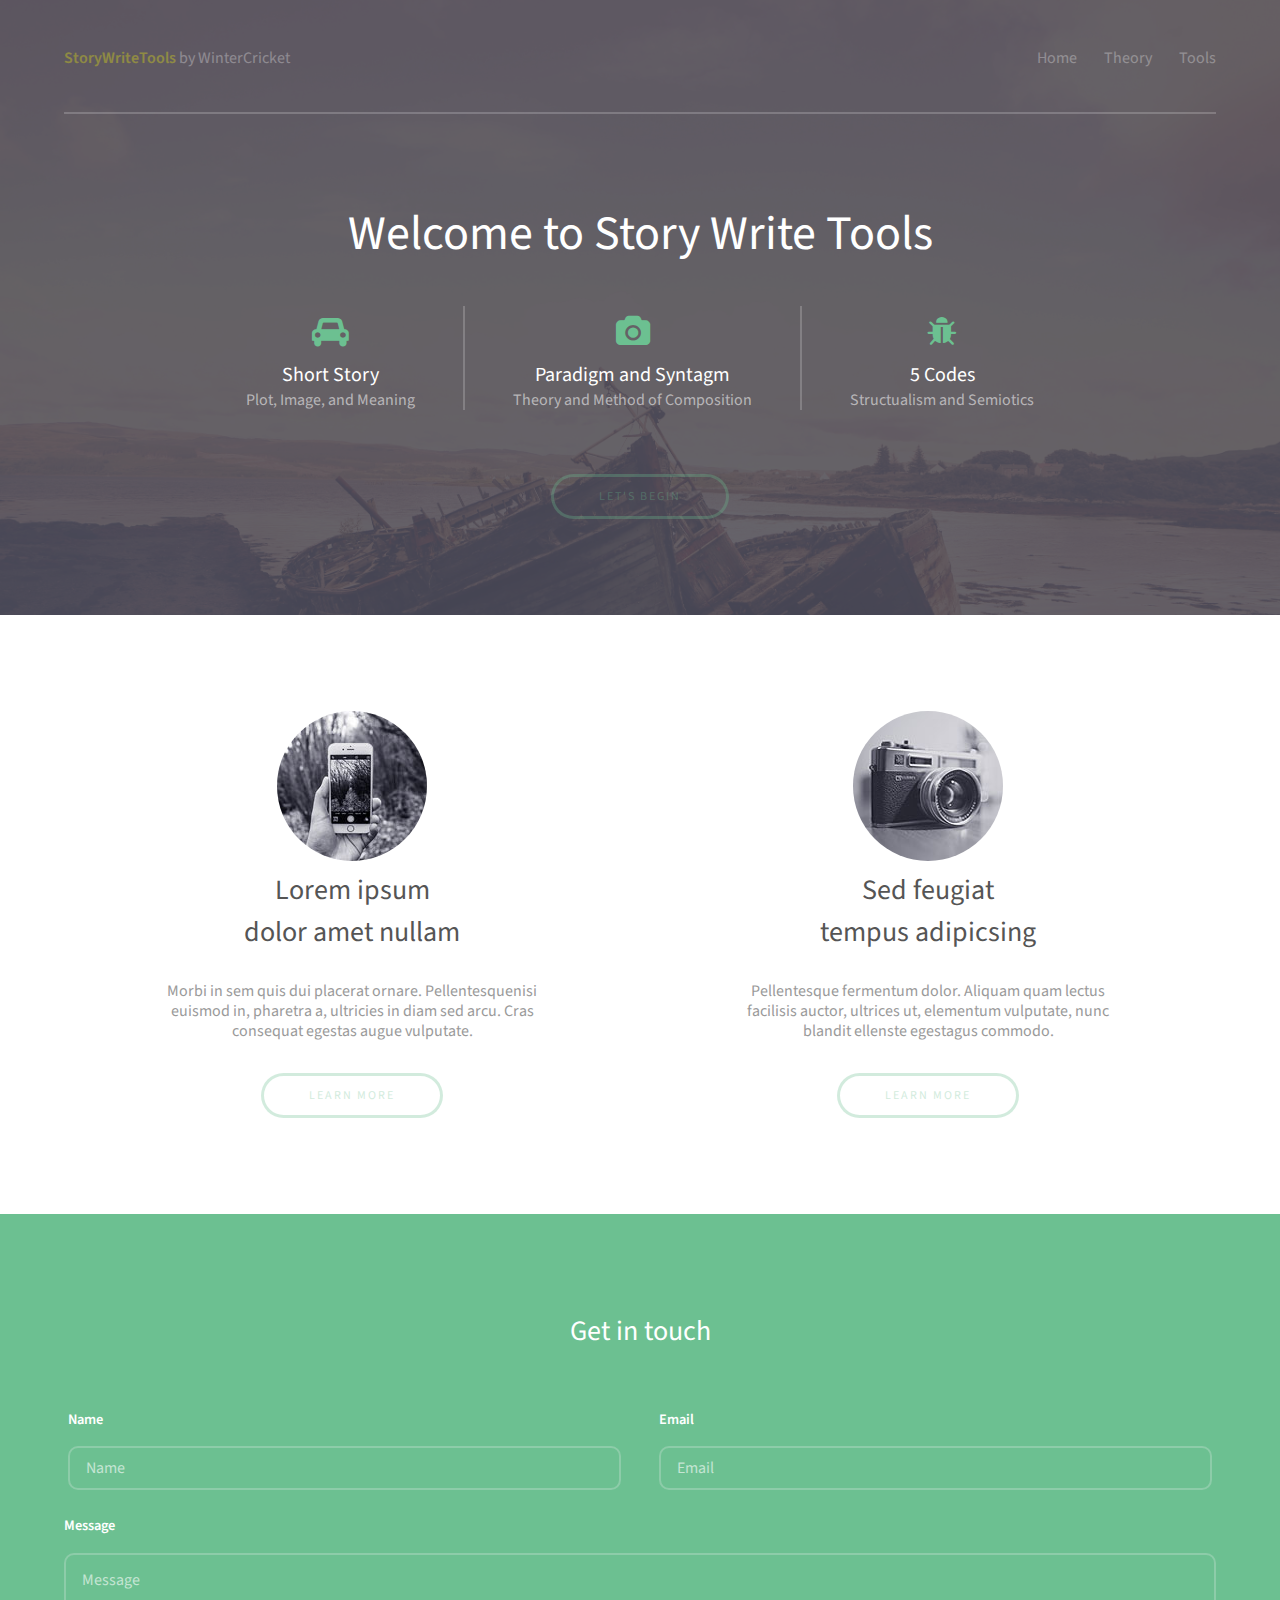
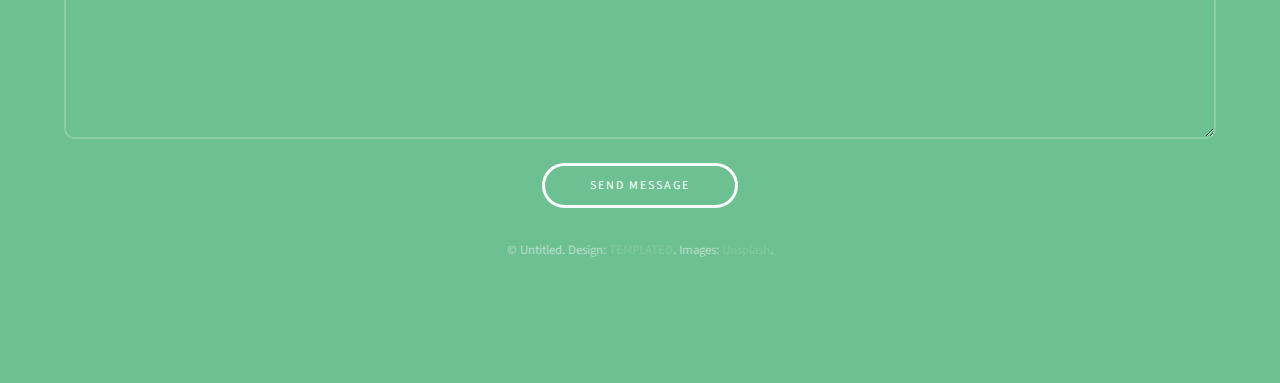
<file: index.html>
<!DOCTYPE HTML>
<!--
	Projection by TEMPLATED
	templated.co @templatedco
	Released for free under the Creative Commons Attribution 3.0 license (templated.co/license)
-->
<html>
	<head>
		<title>Story Write Tools by WinterCricket</title>
		<meta charset="utf-8" />
		<meta name="viewport" content="width=device-width, initial-scale=1" />
		<link rel="stylesheet" href="assets/css/main.css" />
	</head>
	<body>

		<!-- Header -->
			<header id="header">
				<div class="inner">
					<a href="index.html" class="logo"><strong>StoryWriteTools</strong> by WinterCricket</a>
					<nav id="nav">
						<a href="index.html">Home</a>
						<a href="generic.html">Theory</a>
						<a href="elements.html">Tools</a>
					</nav>
					<a href="#navPanel" class="navPanelToggle"><span class="fa fa-bars"></span></a>
				</div>
			</header>

		<!-- Banner -->
			<section id="banner">
				<div class="inner">
					<header>
						<h1>Welcome to Story Write Tools</h1>
					</header>

					<div class="flex ">

						<div>
							<span class="icon fa-car"></span>
							<h3>Short Story</h3>
							<p>Plot, Image, and Meaning</p>
						</div>

						<div>
							<span class="icon fa-camera"></span>
							<h3>Paradigm and Syntagm</h3>
							<p>Theory and Method of Composition</p>
						</div>

						<div>
							<span class="icon fa-bug"></span>
							<h3>5 Codes</h3>
							<p>Structualism and Semiotics</p>
						</div>

					</div>

					<footer>
						<a href="#" class="button">Let's Begin</a>
					</footer>
				</div>
			</section>


		<!-- Three -->
			<section id="three" class="wrapper align-center">
				<div class="inner">
					<div class="flex flex-2">
						<article>
							<div class="image round">
								<img src="images/pic01.jpg" alt="Pic 01" />
							</div>
							<header>
								<h3>Lorem ipsum<br /> dolor amet nullam</h3>
							</header>
							<p>Morbi in sem quis dui placerat ornare. Pellentesquenisi<br />euismod in, pharetra a, ultricies in diam sed arcu. Cras<br />consequat  egestas augue vulputate.</p>
							<footer>
								<a href="#" class="button">Learn More</a>
							</footer>
						</article>
						<article>
							<div class="image round">
								<img src="images/pic02.jpg" alt="Pic 02" />
							</div>
							<header>
								<h3>Sed feugiat<br /> tempus adipicsing</h3>
							</header>
							<p>Pellentesque fermentum dolor. Aliquam quam lectus<br />facilisis auctor, ultrices ut, elementum vulputate, nunc<br /> blandit ellenste egestagus commodo.</p>
							<footer>
								<a href="#" class="button">Learn More</a>
							</footer>
						</article>
					</div>
				</div>
			</section>

		<!-- Footer -->
			<footer id="footer">
				<div class="inner">

					<h3>Get in touch</h3>

					<form action="#" method="post">

						<div class="field half first">
							<label for="name">Name</label>
							<input name="name" id="name" type="text" placeholder="Name">
						</div>
						<div class="field half">
							<label for="email">Email</label>
							<input name="email" id="email" type="email" placeholder="Email">
						</div>
						<div class="field">
							<label for="message">Message</label>
							<textarea name="message" id="message" rows="6" placeholder="Message"></textarea>
						</div>
						<ul class="actions">
							<li><input value="Send Message" class="button alt" type="submit"></li>
						</ul>
					</form>

					<div class="copyright">
						&copy; Untitled. Design: <a href="https://templated.co">TEMPLATED</a>. Images: <a href="https://unsplash.com">Unsplash</a>.
					</div>

				</div>
			</footer>

		<!-- Scripts -->
			<script src="assets/js/jquery.min.js"></script>
			<script src="assets/js/skel.min.js"></script>
			<script src="assets/js/util.js"></script>
			<script src="assets/js/main.js"></script>

	</body>
</html>
</file>
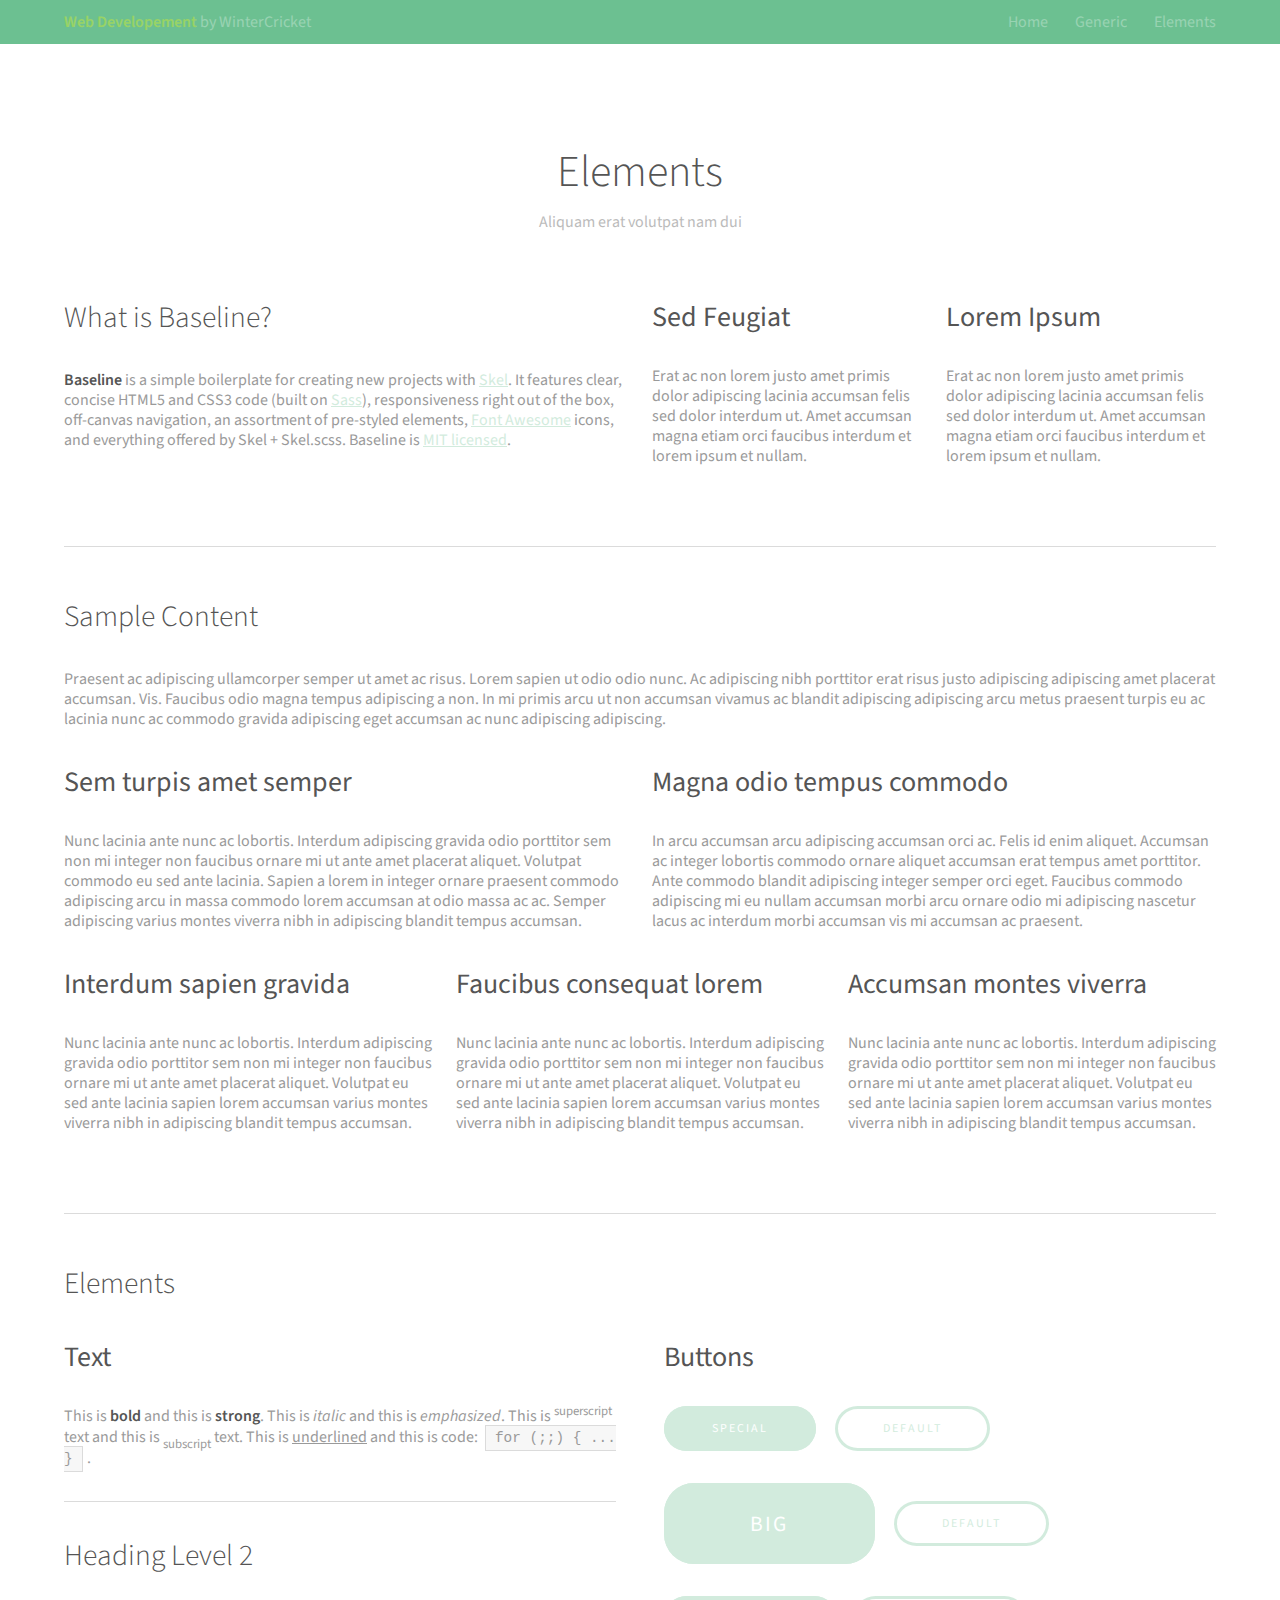
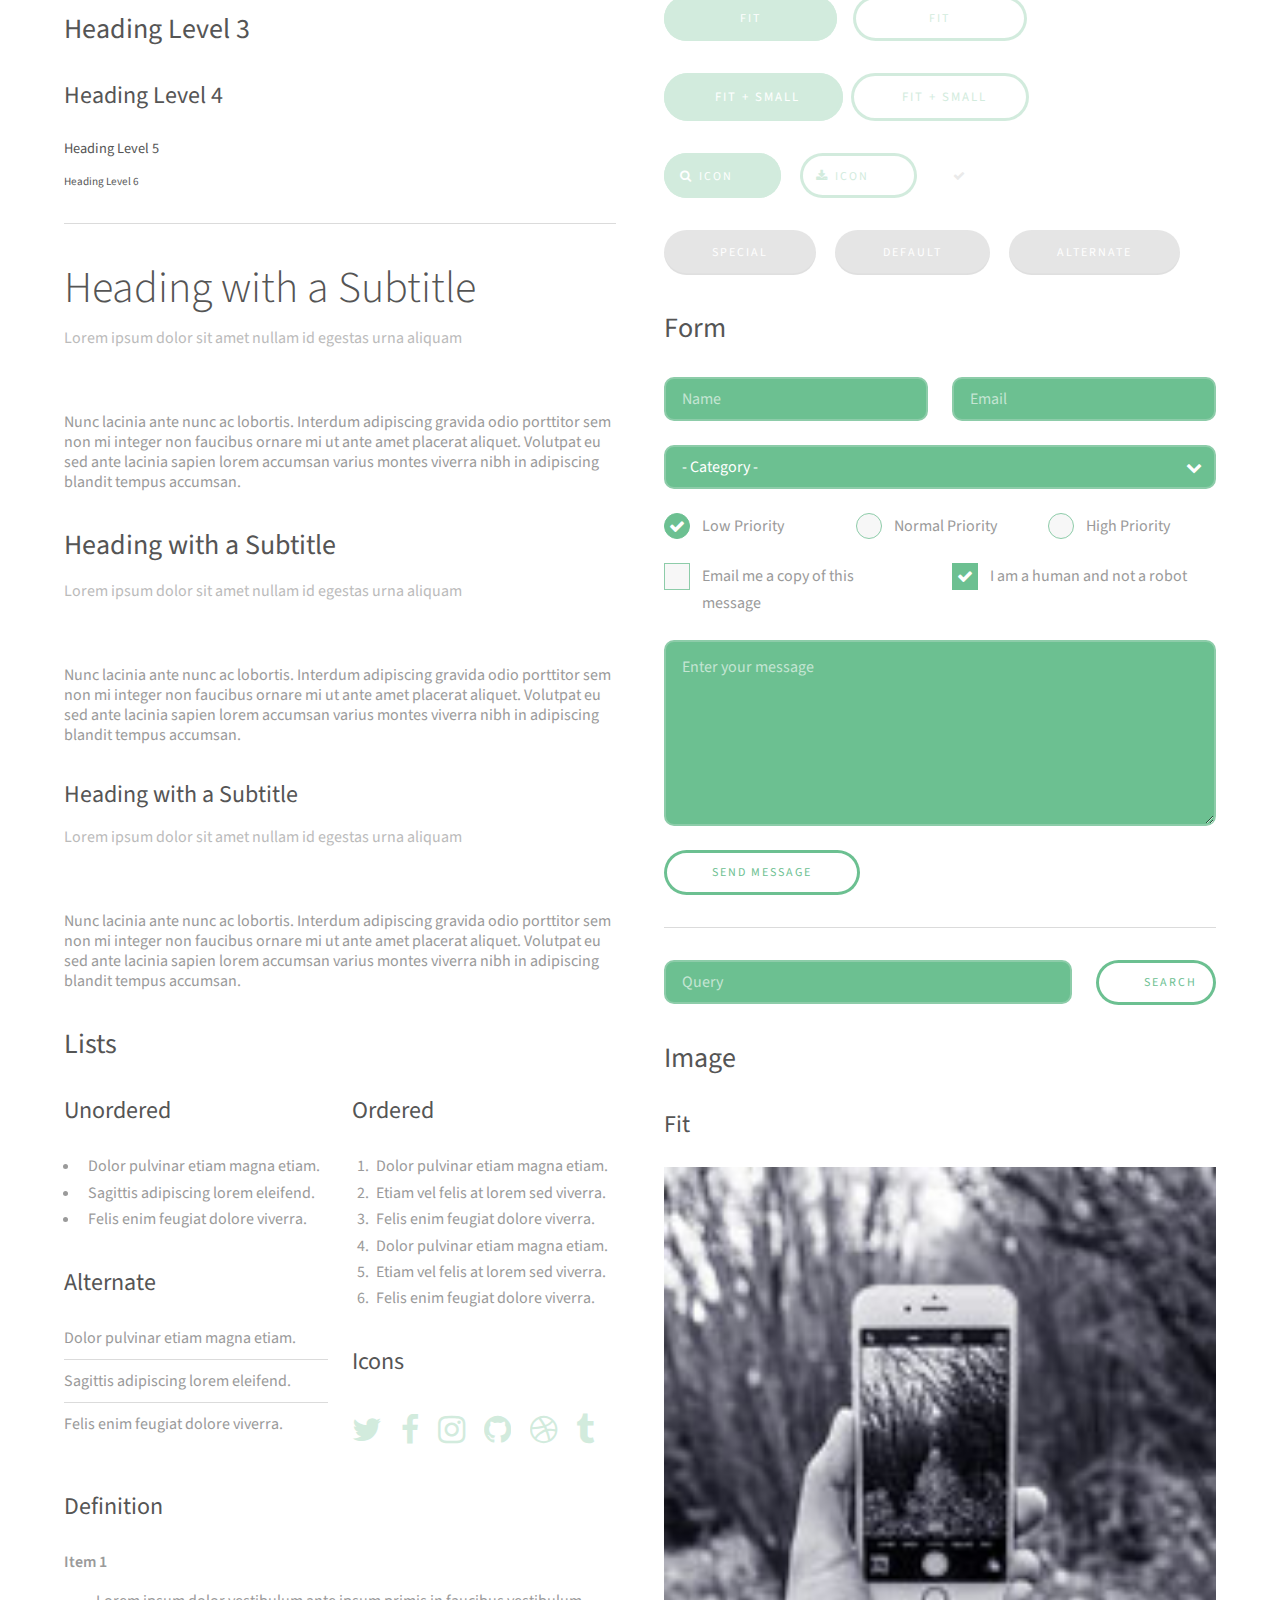
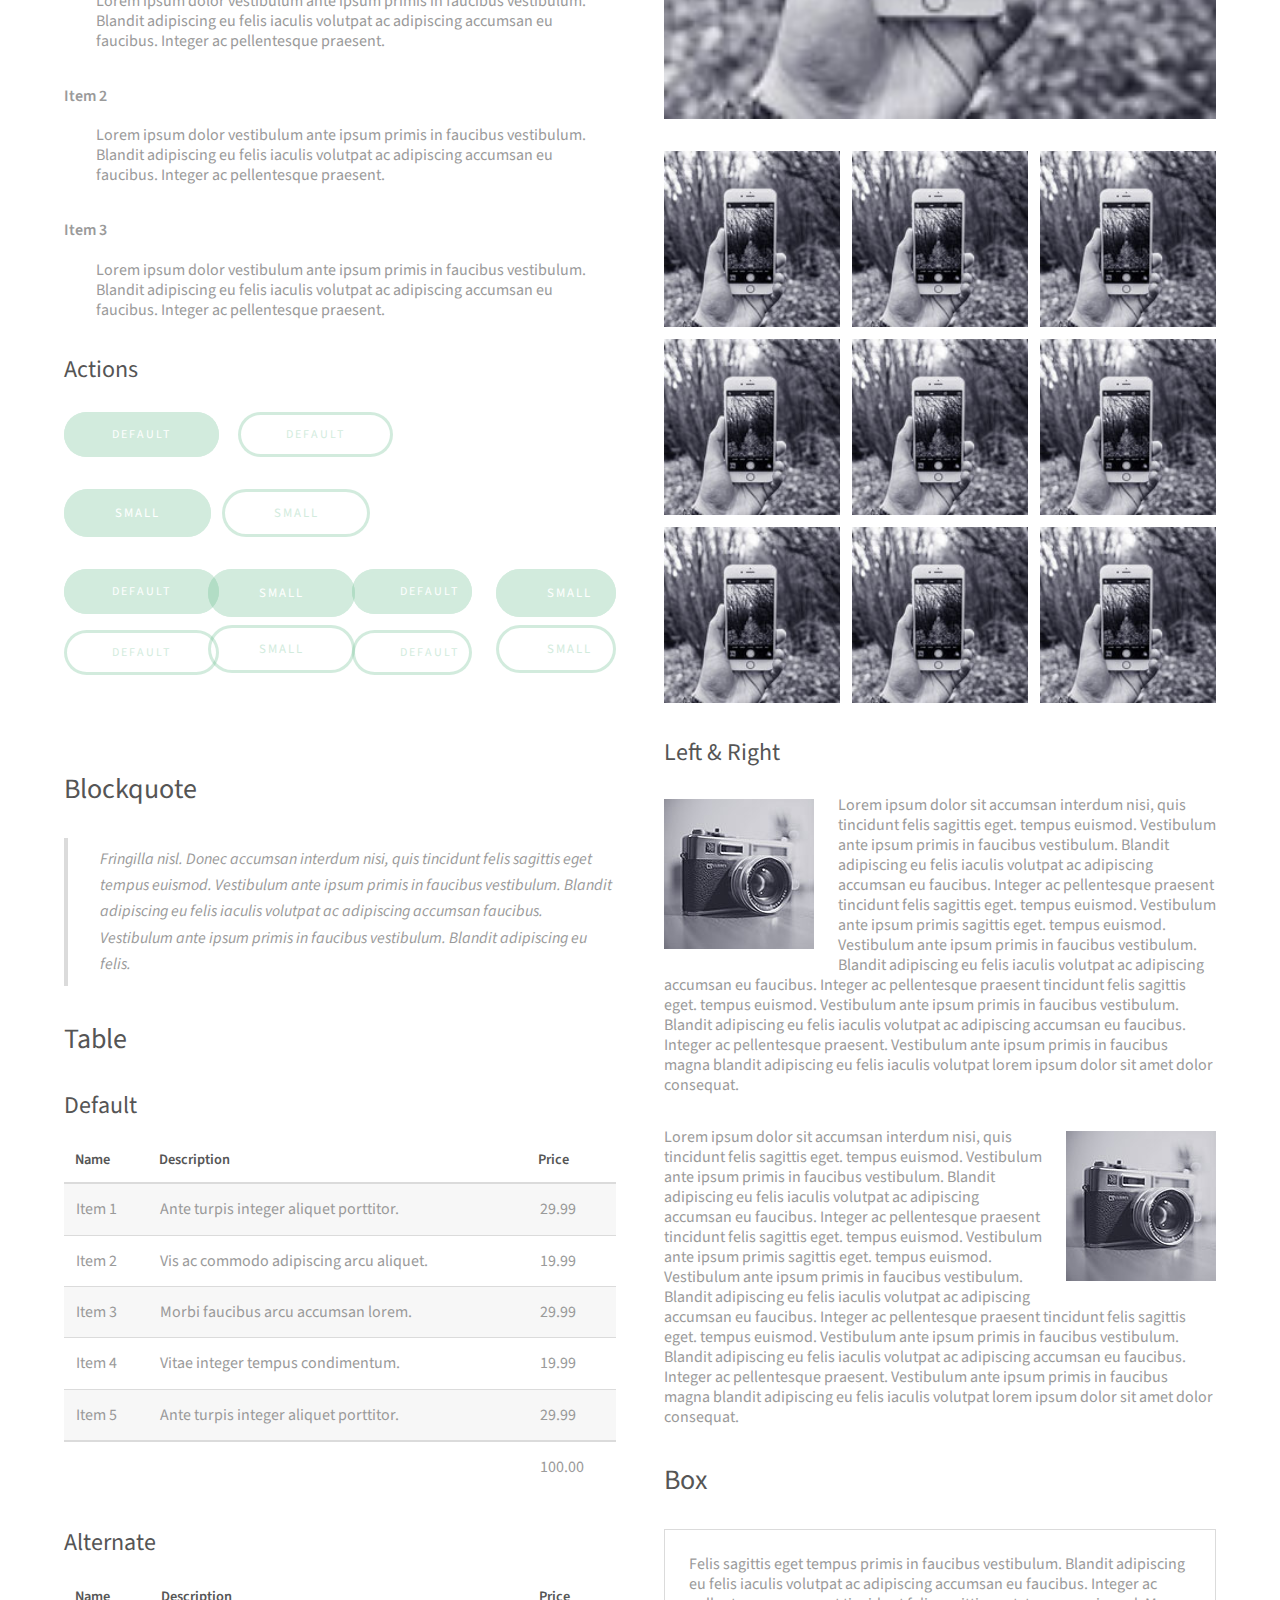
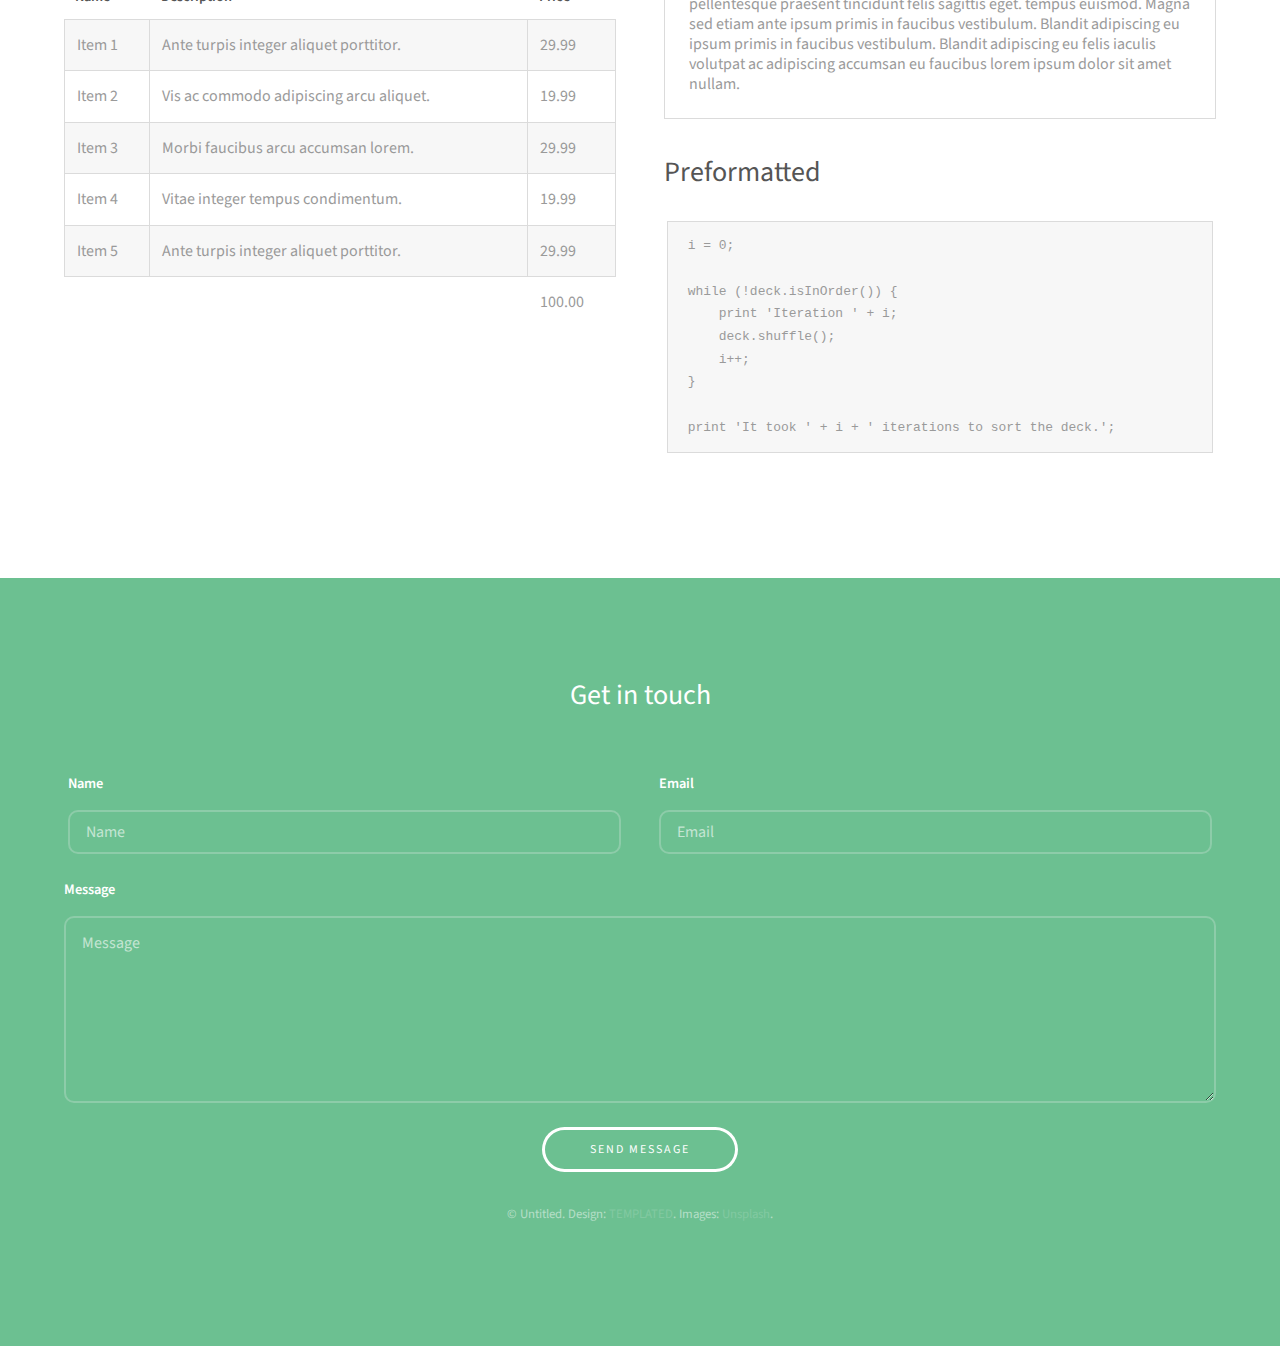
<file: elements.html>
<!DOCTYPE HTML>

<html>
	<head>
		<title>Winter Cricket Web Developer </title>
		<meta charset="utf-8" />
		<meta name="viewport" content="width=device-width, initial-scale=1" />
		<link rel="stylesheet" href="assets/css/main.css" />
	</head>
	<body class="subpage">

		<!-- Header -->
			<header id="header">
				<div class="inner">
					<a href="index.html" class="logo"><strong>Web Developement</strong> by WinterCricket</a>
					<nav id="nav">
						<a href="index.html">Home</a>
						<a href="generic.html">Generic</a>
						<a href="elements.html">Elements</a>
					</nav>
					<a href="#navPanel" class="navPanelToggle"><span class="fa fa-bars"></span></a>
				</div>
			</header>

		<!-- Main -->
			<section id="main" class="wrapper">
				<div class="inner">
					<header class="align-center">
						<h2>Elements</h2>
						<p>Aliquam erat volutpat nam dui </p>
					</header>

					<!-- Intro -->
						<div class="row">
							<section class="6u 12u$(medium)">
								<h2>What is Baseline?</h2>
								<p><strong>Baseline</strong> is a simple boilerplate for creating new projects with <a href="http://skel.io">Skel</a>. It features clear, concise HTML5 and CSS3 code (built on <a href="http://sass-lang.com">Sass</a>), responsiveness right out of the box, off-canvas navigation, an assortment of pre-styled elements, <a href="http://fontawesome.io">Font Awesome</a> icons, and everything offered by Skel + Skel.scss. Baseline is <a href="http://skel.io/license">MIT licensed</a>.</p>
							</section>
							<section class="3u 6u(medium) 12u$(small)">
								<h3>Sed Feugiat</h3>
								<p>Erat ac non lorem justo amet primis dolor adipiscing lacinia accumsan felis sed dolor interdum ut. Amet accumsan magna etiam orci faucibus interdum et lorem ipsum et nullam.</p>
							</section>
							<section class="3u$ 6u$(medium) 12u$(small)">
								<h3>Lorem Ipsum</h3>
								<p>Erat ac non lorem justo amet primis dolor adipiscing lacinia accumsan felis sed dolor interdum ut. Amet accumsan magna etiam orci faucibus interdum et lorem ipsum et nullam.</p>
							</section>
						</div>

					<hr class="major" />

					<!-- Content -->
						<h2 id="content">Sample Content</h2>
						<p>Praesent ac adipiscing ullamcorper semper ut amet ac risus. Lorem sapien ut odio odio nunc. Ac adipiscing nibh porttitor erat risus justo adipiscing adipiscing amet placerat accumsan. Vis. Faucibus odio magna tempus adipiscing a non. In mi primis arcu ut non accumsan vivamus ac blandit adipiscing adipiscing arcu metus praesent turpis eu ac lacinia nunc ac commodo gravida adipiscing eget accumsan ac nunc adipiscing adipiscing.</p>
						<div class="row">
							<div class="6u 12u$(small)">
								<h3>Sem turpis amet semper</h3>
								<p>Nunc lacinia ante nunc ac lobortis. Interdum adipiscing gravida odio porttitor sem non mi integer non faucibus ornare mi ut ante amet placerat aliquet. Volutpat commodo eu sed ante lacinia. Sapien a lorem in integer ornare praesent commodo adipiscing arcu in massa commodo lorem accumsan at odio massa ac ac. Semper adipiscing varius montes viverra nibh in adipiscing blandit tempus accumsan.</p>
							</div>
							<div class="6u$ 12u$(small)">
								<h3>Magna odio tempus commodo</h3>
								<p>In arcu accumsan arcu adipiscing accumsan orci ac. Felis id enim aliquet. Accumsan ac integer lobortis commodo ornare aliquet accumsan erat tempus amet porttitor. Ante commodo blandit adipiscing integer semper orci eget. Faucibus commodo adipiscing mi eu nullam accumsan morbi arcu ornare odio mi adipiscing nascetur lacus ac interdum morbi accumsan vis mi accumsan ac praesent.</p>
							</div>
							<!-- Break -->
							<div class="4u 12u$(medium)">
								<h3>Interdum sapien gravida</h3>
								<p>Nunc lacinia ante nunc ac lobortis. Interdum adipiscing gravida odio porttitor sem non mi integer non faucibus ornare mi ut ante amet placerat aliquet. Volutpat eu sed ante lacinia sapien lorem accumsan varius montes viverra nibh in adipiscing blandit tempus accumsan.</p>
							</div>
							<div class="4u 12u$(medium)">
								<h3>Faucibus consequat lorem</h3>
								<p>Nunc lacinia ante nunc ac lobortis. Interdum adipiscing gravida odio porttitor sem non mi integer non faucibus ornare mi ut ante amet placerat aliquet. Volutpat eu sed ante lacinia sapien lorem accumsan varius montes viverra nibh in adipiscing blandit tempus accumsan.</p>
							</div>
							<div class="4u$ 12u$(medium)">
								<h3>Accumsan montes viverra</h3>
								<p>Nunc lacinia ante nunc ac lobortis. Interdum adipiscing gravida odio porttitor sem non mi integer non faucibus ornare mi ut ante amet placerat aliquet. Volutpat eu sed ante lacinia sapien lorem accumsan varius montes viverra nibh in adipiscing blandit tempus accumsan.</p>
							</div>
						</div>

					<hr class="major" />

					<!-- Elements -->
						<h2 id="elements">Elements</h2>
						<div class="row 200%">
							<div class="6u 12u$(medium)">

								<!-- Text stuff -->
									<h3>Text</h3>
									<p>This is <b>bold</b> and this is <strong>strong</strong>. This is <i>italic</i> and this is <em>emphasized</em>.
									This is <sup>superscript</sup> text and this is <sub>subscript</sub> text.
									This is <u>underlined</u> and this is code: <code>for (;;) { ... }</code>.</p>
									<hr />
									<h2>Heading Level 2</h2>
									<h3>Heading Level 3</h3>
									<h4>Heading Level 4</h4>
									<h5>Heading Level 5</h5>
									<h6>Heading Level 6</h6>
									<hr />
									<header>
										<h2>Heading with a Subtitle</h2>
										<p>Lorem ipsum dolor sit amet nullam id egestas urna aliquam</p>
									</header>
									<p>Nunc lacinia ante nunc ac lobortis. Interdum adipiscing gravida odio porttitor sem non mi integer non faucibus ornare mi ut ante amet placerat aliquet. Volutpat eu sed ante lacinia sapien lorem accumsan varius montes viverra nibh in adipiscing blandit tempus accumsan.</p>
									<header>
										<h3>Heading with a Subtitle</h3>
										<p>Lorem ipsum dolor sit amet nullam id egestas urna aliquam</p>
									</header>
									<p>Nunc lacinia ante nunc ac lobortis. Interdum adipiscing gravida odio porttitor sem non mi integer non faucibus ornare mi ut ante amet placerat aliquet. Volutpat eu sed ante lacinia sapien lorem accumsan varius montes viverra nibh in adipiscing blandit tempus accumsan.</p>
									<header>
										<h4>Heading with a Subtitle</h4>
										<p>Lorem ipsum dolor sit amet nullam id egestas urna aliquam</p>
									</header>
									<p>Nunc lacinia ante nunc ac lobortis. Interdum adipiscing gravida odio porttitor sem non mi integer non faucibus ornare mi ut ante amet placerat aliquet. Volutpat eu sed ante lacinia sapien lorem accumsan varius montes viverra nibh in adipiscing blandit tempus accumsan.</p>

								<!-- Lists -->
									<h3>Lists</h3>
									<div class="row">
										<div class="6u 12u$(small)">

											<h4>Unordered</h4>
											<ul>
												<li>Dolor pulvinar etiam magna etiam.</li>
												<li>Sagittis adipiscing lorem eleifend.</li>
												<li>Felis enim feugiat dolore viverra.</li>
											</ul>

											<h4>Alternate</h4>
											<ul class="alt">
												<li>Dolor pulvinar etiam magna etiam.</li>
												<li>Sagittis adipiscing lorem eleifend.</li>
												<li>Felis enim feugiat dolore viverra.</li>
											</ul>

										</div>
										<div class="6u$ 12u$(small)">

											<h4>Ordered</h4>
											<ol>
												<li>Dolor pulvinar etiam magna etiam.</li>
												<li>Etiam vel felis at lorem sed viverra.</li>
												<li>Felis enim feugiat dolore viverra.</li>
												<li>Dolor pulvinar etiam magna etiam.</li>
												<li>Etiam vel felis at lorem sed viverra.</li>
												<li>Felis enim feugiat dolore viverra.</li>
											</ol>

											<h4>Icons</h4>
											<ul class="icons">
												<li><a href="#" class="icon fa-twitter"><span class="label">Twitter</span></a></li>
												<li><a href="#" class="icon fa-facebook"><span class="label">Facebook</span></a></li>
												<li><a href="#" class="icon fa-instagram"><span class="label">Instagram</span></a></li>
												<li><a href="#" class="icon fa-github"><span class="label">Github</span></a></li>
												<li><a href="#" class="icon fa-dribbble"><span class="label">Dribbble</span></a></li>
												<li><a href="#" class="icon fa-tumblr"><span class="label">Tumblr</span></a></li>
											</ul>

										</div>
									</div>
									<h4>Definition</h4>
									<dl>
										<dt>Item 1</dt>
										<dd>
											<p>Lorem ipsum dolor vestibulum ante ipsum primis in faucibus vestibulum. Blandit adipiscing eu felis iaculis volutpat ac adipiscing accumsan eu faucibus. Integer ac pellentesque praesent.</p>
										</dd>
										<dt>Item 2</dt>
										<dd>
											<p>Lorem ipsum dolor vestibulum ante ipsum primis in faucibus vestibulum. Blandit adipiscing eu felis iaculis volutpat ac adipiscing accumsan eu faucibus. Integer ac pellentesque praesent.</p>
										</dd>
										<dt>Item 3</dt>
										<dd>
											<p>Lorem ipsum dolor vestibulum ante ipsum primis in faucibus vestibulum. Blandit adipiscing eu felis iaculis volutpat ac adipiscing accumsan eu faucibus. Integer ac pellentesque praesent.</p>
										</dd>
									</dl>

									<h4>Actions</h4>
									<ul class="actions">
										<li><a href="#" class="button special">Default</a></li>
										<li><a href="#" class="button">Default</a></li>
										<li><a href="#" class="button alt">Default</a></li>
									</ul>
									<ul class="actions small">
										<li><a href="#" class="button special small">Small</a></li>
										<li><a href="#" class="button small">Small</a></li>
										<li><a href="#" class="button alt small">Small</a></li>
									</ul>
									<div class="row">
										<div class="3u 12u$(small)">
											<ul class="actions vertical">
												<li><a href="#" class="button special">Default</a></li>
												<li><a href="#" class="button">Default</a></li>
												<li><a href="#" class="button alt">Default</a></li>
											</ul>
										</div>
										<div class="3u 12u$(small)">
											<ul class="actions vertical small">
												<li><a href="#" class="button special small">Small</a></li>
												<li><a href="#" class="button small">Small</a></li>
												<li><a href="#" class="button alt small">Small</a></li>
											</ul>
										</div>
										<div class="3u 12u$(small)">
											<ul class="actions vertical">
												<li><a href="#" class="button special fit">Default</a></li>
												<li><a href="#" class="button fit">Default</a></li>
												<li><a href="#" class="button alt fit">Default</a></li>
											</ul>
										</div>
										<div class="3u$ 12u$(small)">
											<ul class="actions vertical small">
												<li><a href="#" class="button special small fit">Small</a></li>
												<li><a href="#" class="button small fit">Small</a></li>
												<li><a href="#" class="button alt small fit">Small</a></li>
											</ul>
										</div>
									</div>

								<!-- Blockquote -->
									<h3>Blockquote</h3>
									<blockquote>Fringilla nisl. Donec accumsan interdum nisi, quis tincidunt felis sagittis eget tempus euismod. Vestibulum ante ipsum primis in faucibus vestibulum. Blandit adipiscing eu felis iaculis volutpat ac adipiscing accumsan faucibus. Vestibulum ante ipsum primis in faucibus vestibulum. Blandit adipiscing eu felis.</blockquote>

								<!-- Table -->
									<h3>Table</h3>

									<h4>Default</h4>
									<div class="table-wrapper">
										<table>
											<thead>
												<tr>
													<th>Name</th>
													<th>Description</th>
													<th>Price</th>
												</tr>
											</thead>
											<tbody>
												<tr>
													<td>Item 1</td>
													<td>Ante turpis integer aliquet porttitor.</td>
													<td>29.99</td>
												</tr>
												<tr>
													<td>Item 2</td>
													<td>Vis ac commodo adipiscing arcu aliquet.</td>
													<td>19.99</td>
												</tr>
												<tr>
													<td>Item 3</td>
													<td> Morbi faucibus arcu accumsan lorem.</td>
													<td>29.99</td>
												</tr>
												<tr>
													<td>Item 4</td>
													<td>Vitae integer tempus condimentum.</td>
													<td>19.99</td>
												</tr>
												<tr>
													<td>Item 5</td>
													<td>Ante turpis integer aliquet porttitor.</td>
													<td>29.99</td>
												</tr>
											</tbody>
											<tfoot>
												<tr>
													<td colspan="2"></td>
													<td>100.00</td>
												</tr>
											</tfoot>
										</table>
									</div>

									<h4>Alternate</h4>
									<div class="table-wrapper">
										<table class="alt">
											<thead>
												<tr>
													<th>Name</th>
													<th>Description</th>
													<th>Price</th>
												</tr>
											</thead>
											<tbody>
												<tr>
													<td>Item 1</td>
													<td>Ante turpis integer aliquet porttitor.</td>
													<td>29.99</td>
												</tr>
												<tr>
													<td>Item 2</td>
													<td>Vis ac commodo adipiscing arcu aliquet.</td>
													<td>19.99</td>
												</tr>
												<tr>
													<td>Item 3</td>
													<td> Morbi faucibus arcu accumsan lorem.</td>
													<td>29.99</td>
												</tr>
												<tr>
													<td>Item 4</td>
													<td>Vitae integer tempus condimentum.</td>
													<td>19.99</td>
												</tr>
												<tr>
													<td>Item 5</td>
													<td>Ante turpis integer aliquet porttitor.</td>
													<td>29.99</td>
												</tr>
											</tbody>
											<tfoot>
												<tr>
													<td colspan="2"></td>
													<td>100.00</td>
												</tr>
											</tfoot>
										</table>
									</div>

							</div>
							<div class="6u$ 12u$(medium)">

								<!-- Buttons -->
									<h3>Buttons</h3>
									<ul class="actions">
										<li><a href="#" class="button special">Special</a></li>
										<li><a href="#" class="button">Default</a></li>
										<li><a href="#" class="button alt">Alternate</a></li>
									</ul>
									<ul class="actions">
										<li><a href="#" class="button special big">Big</a></li>
										<li><a href="#" class="button">Default</a></li>
										<li><a href="#" class="button alt small">Small</a></li>
									</ul>
									<ul class="actions fit">
										<li><a href="#" class="button special fit">Fit</a></li>
										<li><a href="#" class="button fit">Fit</a></li>
										<li><a href="#" class="button alt fit">Fit</a></li>
									</ul>
									<ul class="actions fit small">
										<li><a href="#" class="button special fit small">Fit + Small</a></li>
										<li><a href="#" class="button fit small">Fit + Small</a></li>
										<li><a href="#" class="button alt fit small">Fit + Small</a></li>
									</ul>
									<ul class="actions">
										<li><a href="#" class="button special icon fa-search">Icon</a></li>
										<li><a href="#" class="button icon fa-download">Icon</a></li>
										<li><a href="#" class="button alt icon fa-check">Icon</a></li>
									</ul>
									<ul class="actions">
										<li><span class="button special disabled">Special</span></li>
										<li><span class="button disabled">Default</span></li>
										<li><span class="button alt disabled">Alternate</span></li>
									</ul>

								<!-- Form -->
									<h3>Form</h3>

									<form method="post" action="#">
										<div class="row uniform">
											<div class="6u 12u$(xsmall)">
												<input type="text" name="demo-name" id="demo-name" value="" placeholder="Name" />
											</div>
											<div class="6u$ 12u$(xsmall)">
												<input type="email" name="demo-email" id="demo-email" value="" placeholder="Email" />
											</div>
											<!-- Break -->
											<div class="12u$">
												<div class="select-wrapper">
													<select name="demo-category" id="demo-category">
														<option value="">- Category -</option>
														<option value="1">Manufacturing</option>
														<option value="1">Shipping</option>
														<option value="1">Administration</option>
														<option value="1">Human Resources</option>
													</select>
												</div>
											</div>
											<!-- Break -->
											<div class="4u 12u$(small)">
												<input type="radio" id="demo-priority-low" name="demo-priority" checked>
												<label for="demo-priority-low">Low Priority</label>
											</div>
											<div class="4u 12u$(small)">
												<input type="radio" id="demo-priority-normal" name="demo-priority">
												<label for="demo-priority-normal">Normal Priority</label>
											</div>
											<div class="4u$ 12u$(small)">
												<input type="radio" id="demo-priority-high" name="demo-priority">
												<label for="demo-priority-high">High Priority</label>
											</div>
											<!-- Break -->
											<div class="6u 12u$(small)">
												<input type="checkbox" id="demo-copy" name="demo-copy">
												<label for="demo-copy">Email me a copy of this message</label>
											</div>
											<div class="6u$ 12u$(small)">
												<input type="checkbox" id="demo-human" name="demo-human" checked>
												<label for="demo-human">I am a human and not a robot</label>
											</div>
											<!-- Break -->
											<div class="12u$">
												<textarea name="demo-message" id="demo-message" placeholder="Enter your message" rows="6"></textarea>
											</div>
											<!-- Break -->
											<div class="12u$">
												<ul class="actions">
													<li><input type="submit" value="Send Message" /></li>
													<li><input type="reset" value="Reset" class="alt" /></li>
												</ul>
											</div>
										</div>
									</form>

									<hr />

									<form method="post" action="#">
										<div class="row uniform">
											<div class="9u 12u$(small)">
												<input type="text" name="query" id="query" value="" placeholder="Query" />
											</div>
											<div class="3u$ 12u$(small)">
												<input type="submit" value="Search" class="fit" />
											</div>
										</div>
									</form>

								<!-- Image -->
									<h3>Image</h3>

									<h4>Fit</h4>
									<span class="image fit"><img src="images/pic01.jpg" alt="" /></span>
									<div class="box alt">
										<div class="row 50% uniform">
											<div class="4u"><span class="image fit"><img src="images/pic01.jpg" alt="" /></span></div>
											<div class="4u"><span class="image fit"><img src="images/pic01.jpg" alt="" /></span></div>
											<div class="4u$"><span class="image fit"><img src="images/pic01.jpg" alt="" /></span></div>
											<!-- Break -->
											<div class="4u"><span class="image fit"><img src="images/pic01.jpg" alt="" /></span></div>
											<div class="4u"><span class="image fit"><img src="images/pic01.jpg" alt="" /></span></div>
											<div class="4u$"><span class="image fit"><img src="images/pic01.jpg" alt="" /></span></div>
											<!-- Break -->
											<div class="4u"><span class="image fit"><img src="images/pic01.jpg" alt="" /></span></div>
											<div class="4u"><span class="image fit"><img src="images/pic01.jpg" alt="" /></span></div>
											<div class="4u$"><span class="image fit"><img src="images/pic01.jpg" alt="" /></span></div>
										</div>
									</div>

									<h4>Left &amp; Right</h4>
									<p><span class="image left"><img src="images/pic02.jpg" alt="" /></span>Lorem ipsum dolor sit accumsan interdum nisi, quis tincidunt felis sagittis eget. tempus euismod. Vestibulum ante ipsum primis in faucibus vestibulum. Blandit adipiscing eu felis iaculis volutpat ac adipiscing accumsan eu faucibus. Integer ac pellentesque praesent tincidunt felis sagittis eget. tempus euismod. Vestibulum ante ipsum primis sagittis eget. tempus euismod. Vestibulum ante ipsum primis in faucibus vestibulum. Blandit adipiscing eu felis iaculis volutpat ac adipiscing accumsan eu faucibus. Integer ac pellentesque praesent tincidunt felis sagittis eget. tempus euismod. Vestibulum ante ipsum primis in faucibus vestibulum. Blandit adipiscing eu felis iaculis volutpat ac adipiscing accumsan eu faucibus. Integer ac pellentesque praesent. Vestibulum ante ipsum primis in faucibus magna blandit adipiscing eu felis iaculis volutpat lorem ipsum dolor sit amet dolor consequat.</p>
									<p><span class="image right"><img src="images/pic02.jpg" alt="" /></span>Lorem ipsum dolor sit accumsan interdum nisi, quis tincidunt felis sagittis eget. tempus euismod. Vestibulum ante ipsum primis in faucibus vestibulum. Blandit adipiscing eu felis iaculis volutpat ac adipiscing accumsan eu faucibus. Integer ac pellentesque praesent tincidunt felis sagittis eget. tempus euismod. Vestibulum ante ipsum primis sagittis eget. tempus euismod. Vestibulum ante ipsum primis in faucibus vestibulum. Blandit adipiscing eu felis iaculis volutpat ac adipiscing accumsan eu faucibus. Integer ac pellentesque praesent tincidunt felis sagittis eget. tempus euismod. Vestibulum ante ipsum primis in faucibus vestibulum. Blandit adipiscing eu felis iaculis volutpat ac adipiscing accumsan eu faucibus. Integer ac pellentesque praesent. Vestibulum ante ipsum primis in faucibus magna blandit adipiscing eu felis iaculis volutpat lorem ipsum dolor sit amet dolor consequat.</p>

								<!-- Box -->
									<h3>Box</h3>
									<div class="box">
										<p>Felis sagittis eget tempus primis in faucibus vestibulum. Blandit adipiscing eu felis iaculis volutpat ac adipiscing accumsan eu faucibus. Integer ac pellentesque praesent tincidunt felis sagittis eget. tempus euismod. Magna sed etiam ante ipsum primis in faucibus vestibulum. Blandit adipiscing eu ipsum primis in faucibus vestibulum. Blandit adipiscing eu felis iaculis volutpat ac adipiscing accumsan eu faucibus lorem ipsum dolor sit amet nullam.</p>
									</div>

								<!-- Preformatted Code -->
									<h3>Preformatted</h3>
									<pre><code>i = 0;

while (!deck.isInOrder()) {
    print 'Iteration ' + i;
    deck.shuffle();
    i++;
}

print 'It took ' + i + ' iterations to sort the deck.';
</code></pre>

						</div>
					</div>

				</div>

			</section>

		<!-- Footer -->
			<footer id="footer">
				<div class="inner">

					<h3>Get in touch</h3>

					<form action="#" method="post">

						<div class="field half first">
							<label for="name">Name</label>
							<input name="name" id="name" type="text" placeholder="Name">
						</div>
						<div class="field half">
							<label for="email">Email</label>
							<input name="email" id="email" type="email" placeholder="Email">
						</div>
						<div class="field">
							<label for="message">Message</label>
							<textarea name="message" id="message" rows="6" placeholder="Message"></textarea>
						</div>
						<ul class="actions">
							<li><input value="Send Message" class="button alt" type="submit"></li>
						</ul>
					</form>

					<div class="copyright">
						&copy; Untitled. Design: <a href="https://templated.co">TEMPLATED</a>. Images: <a href="https://unsplash.com">Unsplash</a>.
					</div>

				</div>
			</footer>

		<!-- Scripts -->
			<script src="assets/js/jquery.min.js"></script>
			<script src="assets/js/skel.min.js"></script>
			<script src="assets/js/util.js"></script>
			<script src="assets/js/main.js"></script>

	</body>
</html>
</file>
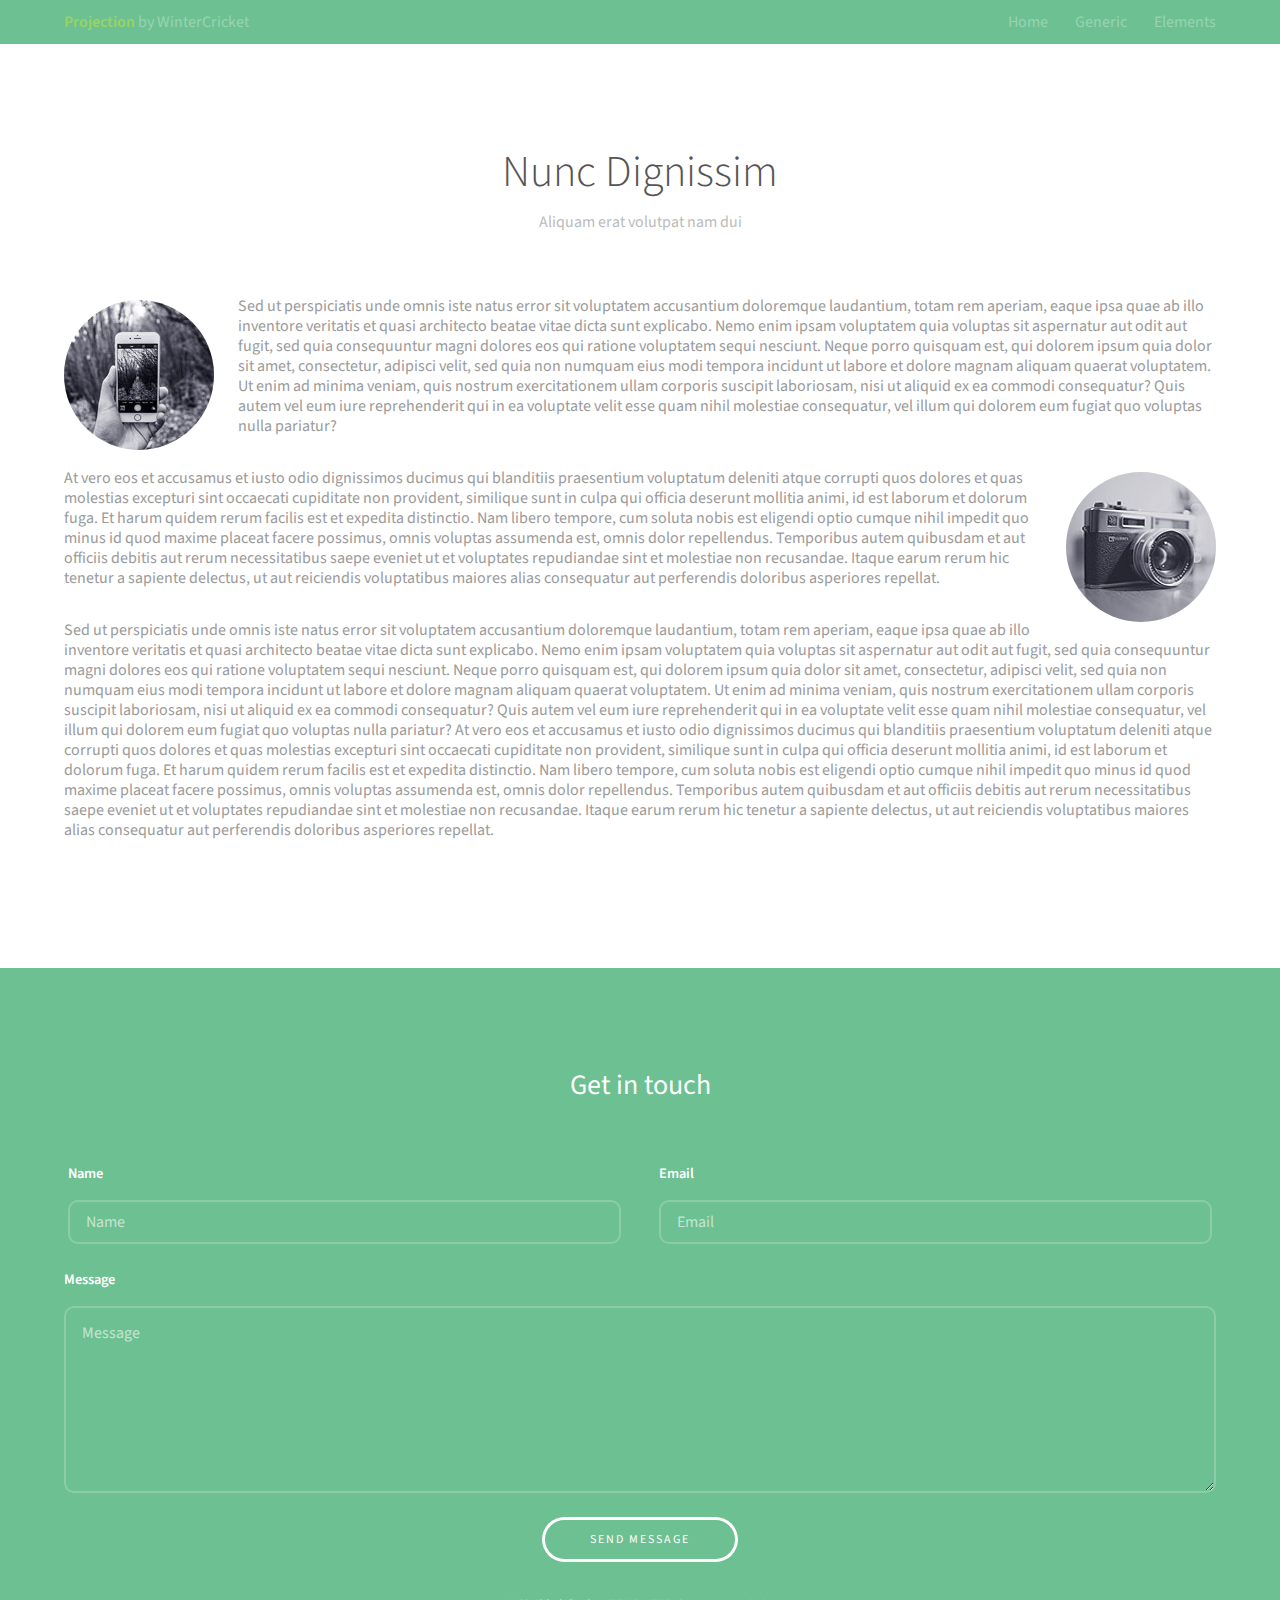
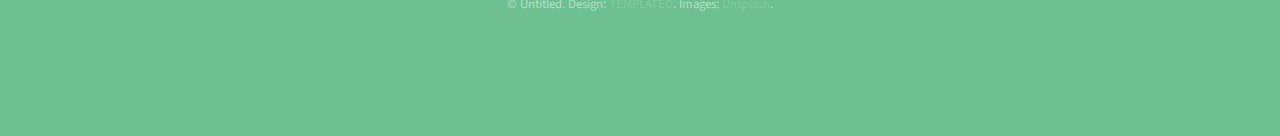
<file: generic.html>
<!DOCTYPE HTML>
<!--
	Projection by TEMPLATED
	templated.co @templatedco
	Released for free under the Creative Commons Attribution 3.0 license (templated.co/license)
-->
<html>
	<head>
		<title>Generic - Projection by WinterCricket</title>
		<meta charset="utf-8" />
		<meta name="viewport" content="width=device-width, initial-scale=1" />
		<link rel="stylesheet" href="assets/css/main.css" />
	</head>
	<body class="subpage">

		<!-- Header -->
			<header id="header">
				<div class="inner">
					<a href="index.html" class="logo"><strong>Projection</strong> by WinterCricket</a>
					<nav id="nav">
						<a href="index.html">Home</a>
						<a href="generic.html">Generic</a>
						<a href="elements.html">Elements</a>
					</nav>
					<a href="#navPanel" class="navPanelToggle"><span class="fa fa-bars"></span></a>
				</div>
			</header>

		<!-- Three -->
			<section id="three" class="wrapper">
				<div class="inner">
					<header class="align-center">
						<h2>Nunc Dignissim</h2>
						<p>Aliquam erat volutpat nam dui </p>
					</header>
					<div class="image round left">
						<img src="images/pic01.jpg" alt="Pic 01" />
					</div>
					<p>Sed ut perspiciatis unde omnis iste natus error sit voluptatem accusantium doloremque laudantium, totam rem aperiam, eaque ipsa quae ab illo inventore veritatis et quasi architecto beatae vitae dicta sunt explicabo. Nemo enim ipsam voluptatem quia voluptas sit aspernatur aut odit aut fugit, sed quia consequuntur magni dolores eos qui ratione voluptatem sequi nesciunt. Neque porro quisquam est, qui dolorem ipsum quia dolor sit amet, consectetur, adipisci velit, sed quia non numquam eius modi tempora incidunt ut labore et dolore magnam aliquam quaerat voluptatem. Ut enim ad minima veniam, quis nostrum exercitationem ullam corporis suscipit laboriosam, nisi ut aliquid ex ea commodi consequatur? Quis autem vel eum iure reprehenderit qui in ea voluptate velit esse quam nihil molestiae consequatur, vel illum qui dolorem eum fugiat quo voluptas nulla pariatur?</p>

					<div class="image round right">
						<img src="images/pic02.jpg" alt="Pic 02" />
					</div>
					<p>At vero eos et accusamus et iusto odio dignissimos ducimus qui blanditiis praesentium voluptatum deleniti atque corrupti quos dolores et quas molestias excepturi sint occaecati cupiditate non provident, similique sunt in culpa qui officia deserunt mollitia animi, id est laborum et dolorum fuga. Et harum quidem rerum facilis est et expedita distinctio. Nam libero tempore, cum soluta nobis est eligendi optio cumque nihil impedit quo minus id quod maxime placeat facere possimus, omnis voluptas assumenda est, omnis dolor repellendus. Temporibus autem quibusdam et aut officiis debitis aut rerum necessitatibus saepe eveniet ut et voluptates repudiandae sint et molestiae non recusandae. Itaque earum rerum hic tenetur a sapiente delectus, ut aut reiciendis voluptatibus maiores alias consequatur aut perferendis doloribus asperiores repellat.</p>

					<p>Sed ut perspiciatis unde omnis iste natus error sit voluptatem accusantium doloremque laudantium, totam rem aperiam, eaque ipsa quae ab illo inventore veritatis et quasi architecto beatae vitae dicta sunt explicabo. Nemo enim ipsam voluptatem quia voluptas sit aspernatur aut odit aut fugit, sed quia consequuntur magni dolores eos qui ratione voluptatem sequi nesciunt. Neque porro quisquam est, qui dolorem ipsum quia dolor sit amet, consectetur, adipisci velit, sed quia non numquam eius modi tempora incidunt ut labore et dolore magnam aliquam quaerat voluptatem. Ut enim ad minima veniam, quis nostrum exercitationem ullam corporis suscipit laboriosam, nisi ut aliquid ex ea commodi consequatur? Quis autem vel eum iure reprehenderit qui in ea voluptate velit esse quam nihil molestiae consequatur, vel illum qui dolorem eum fugiat quo voluptas nulla pariatur? At vero eos et accusamus et iusto odio dignissimos ducimus qui blanditiis praesentium voluptatum deleniti atque corrupti quos dolores et quas molestias excepturi sint occaecati cupiditate non provident, similique sunt in culpa qui officia deserunt mollitia animi, id est laborum et dolorum fuga. Et harum quidem rerum facilis est et expedita distinctio. Nam libero tempore, cum soluta nobis est eligendi optio cumque nihil impedit quo minus id quod maxime placeat facere possimus, omnis voluptas assumenda est, omnis dolor repellendus. Temporibus autem quibusdam et aut officiis debitis aut rerum necessitatibus saepe eveniet ut et voluptates repudiandae sint et molestiae non recusandae. Itaque earum rerum hic tenetur a sapiente delectus, ut aut reiciendis voluptatibus maiores alias consequatur aut perferendis doloribus asperiores repellat.</p>

				</div>
			</section>

		<!-- Footer -->
			<footer id="footer">
				<div class="inner">

					<h3>Get in touch</h3>

					<form action="#" method="post">

						<div class="field half first">
							<label for="name">Name</label>
							<input name="name" id="name" type="text" placeholder="Name">
						</div>
						<div class="field half">
							<label for="email">Email</label>
							<input name="email" id="email" type="email" placeholder="Email">
						</div>
						<div class="field">
							<label for="message">Message</label>
							<textarea name="message" id="message" rows="6" placeholder="Message"></textarea>
						</div>
						<ul class="actions">
							<li><input value="Send Message" class="button alt" type="submit"></li>
						</ul>
					</form>

					<div class="copyright">
						&copy; Untitled. Design: <a href="https://templated.co">TEMPLATED</a>. Images: <a href="https://unsplash.com">Unsplash</a>.
					</div>

				</div>
			</footer>

		<!-- Scripts -->
			<script src="assets/js/jquery.min.js"></script>
			<script src="assets/js/skel.min.js"></script>
			<script src="assets/js/util.js"></script>
			<script src="assets/js/main.js"></script>

	</body>
</html>
</file>
<file: assets/css/main.css>
@charset "UTF-8";
@import url(font-awesome.min.css);
@import "https://fonts.googleapis.com/css?family=Source+Sans+Pro:300,400,600";

/*
	Projection by TEMPLATED
	templated.co @templatedco
	Released for free under the Creative Commons Attribution 3.0 license (templated.co/license)
*/

/* Reset */

	html, body, div, span, applet, object, iframe, h1, h2, h3, h4, h5, h6, p, blockquote, pre, a, abbr, acronym, address, big, cite, code, del, dfn, em, img, ins, kbd, q, s, samp, small, strike, strong, sub, sup, tt, var, b, u, i, center, dl, dt, dd, ol, ul, li, fieldset, form, label, legend, table, caption, tbody, tfoot, thead, tr, th, td, article, aside, canvas, details, embed, figure, figcaption, footer, header, hgroup, menu, nav, output, ruby, section, summary, time, mark, audio, video {
		margin: 0;
		padding: 0;
		border: 0;
		font-size: 100%;
		font: inherit;
		vertical-align: baseline;
	}

	article, aside, details, figcaption, figure, footer, header, hgroup, menu, nav, section {
		display: block;
	}

	body {
		line-height: 1;
	}

	ol, ul {
		list-style: none;
	}

	blockquote, q {
		quotes: none;
	}

	blockquote:before, blockquote:after, q:before, q:after {
		content: '';
		content: none;
	}

	table {
		border-collapse: collapse;
		border-spacing: 0;
	}

	body {
		-webkit-text-size-adjust: none;
	}

/* Box Model */

	*, *:before, *:after {
		-moz-box-sizing: border-box;
		-webkit-box-sizing: border-box;
		box-sizing: border-box;
	}

/* Containers */

	.container {
		margin-left: auto;
		margin-right: auto;
	}

	.container.\31 25\25 {
		width: 100%;
		max-width: 100em;
		min-width: 80em;
	}

	.container.\37 5\25 {
		width: 60em;
	}

	.container.\35 0\25 {
		width: 40em;
	}

	.container.\32 5\25 {
		width: 20em;
	}

	.container {
		width: 80em;
	}

	@media screen and (max-width: 1680px) {

		.container.\31 25\25 {
			width: 100%;
			max-width: 100em;
			min-width: 80em;
		}

		.container.\37 5\25 {
			width: 60em;
		}

		.container.\35 0\25 {
			width: 40em;
		}

		.container.\32 5\25 {
			width: 20em;
		}

		.container {
			width: 80em;
		}

	}

	@media screen and (max-width: 1280px) {

		.container.\31 25\25 {
			width: 100%;
			max-width: 81.25em;
			min-width: 65em;
		}

		.container.\37 5\25 {
			width: 48.75em;
		}

		.container.\35 0\25 {
			width: 32.5em;
		}

		.container.\32 5\25 {
			width: 16.25em;
		}

		.container {
			width: 65em;
		}

	}

	@media screen and (max-width: 980px) {

		.container.\31 25\25 {
			width: 100%;
			max-width: 112.5%;
			min-width: 90%;
		}

		.container.\37 5\25 {
			width: 67.5%;
		}

		.container.\35 0\25 {
			width: 45%;
		}

		.container.\32 5\25 {
			width: 22.5%;
		}

		.container {
			width: 90%;
		}

	}

	@media screen and (max-width: 736px) {

		.container.\31 25\25 {
			width: 100%;
			max-width: 112.5%;
			min-width: 90%;
		}

		.container.\37 5\25 {
			width: 67.5%;
		}

		.container.\35 0\25 {
			width: 45%;
		}

		.container.\32 5\25 {
			width: 22.5%;
		}

		.container {
			width: 90% !important;
		}

	}

	@media screen and (max-width: 480px) {

		.container.\31 25\25 {
			width: 100%;
			max-width: 112.5%;
			min-width: 90%;
		}

		.container.\37 5\25 {
			width: 67.5%;
		}

		.container.\35 0\25 {
			width: 45%;
		}

		.container.\32 5\25 {
			width: 22.5%;
		}

		.container {
			width: 90% !important;
		}

	}

/* Grid */

	.row {
		border-bottom: solid 1px transparent;
		-moz-box-sizing: border-box;
		-webkit-box-sizing: border-box;
		box-sizing: border-box;
	}

	.row > * {
		float: left;
		-moz-box-sizing: border-box;
		-webkit-box-sizing: border-box;
		box-sizing: border-box;
	}

	.row:after, .row:before {
		content: '';
		display: block;
		clear: both;
		height: 0;
	}

	.row.uniform > * > :first-child {
		margin-top: 0;
	}

	.row.uniform > * > :last-child {
		margin-bottom: 0;
	}

	.row.\30 \25 > * {
		padding: 0 0 0 0em;
	}

	.row.\30 \25 {
		margin: 0 0 -1px 0em;
	}

	.row.uniform.\30 \25 > * {
		padding: 0em 0 0 0em;
	}

	.row.uniform.\30 \25 {
		margin: 0em 0 -1px 0em;
	}

	.row > * {
		padding: 0 0 0 2em;
	}

	.row {
		margin: 0 0 -1px -2em;
	}

	.row.uniform > * {
		padding: 2em 0 0 2em;
	}

	.row.uniform {
		margin: -2em 0 -1px -2em;
	}

	.row.\32 00\25 > * {
		padding: 0 0 0 4em;
	}

	.row.\32 00\25 {
		margin: 0 0 -1px -4em;
	}

	.row.uniform.\32 00\25 > * {
		padding: 4em 0 0 4em;
	}

	.row.uniform.\32 00\25 {
		margin: -4em 0 -1px -4em;
	}

	.row.\31 50\25 > * {
		padding: 0 0 0 3em;
	}

	.row.\31 50\25 {
		margin: 0 0 -1px -3em;
	}

	.row.uniform.\31 50\25 > * {
		padding: 3em 0 0 3em;
	}

	.row.uniform.\31 50\25 {
		margin: -3em 0 -1px -3em;
	}

	.row.\35 0\25 > * {
		padding: 0 0 0 1em;
	}

	.row.\35 0\25 {
		margin: 0 0 -1px -1em;
	}

	.row.uniform.\35 0\25 > * {
		padding: 1em 0 0 1em;
	}

	.row.uniform.\35 0\25 {
		margin: -1em 0 -1px -1em;
	}

	.row.\32 5\25 > * {
		padding: 0 0 0 0.5em;
	}

	.row.\32 5\25 {
		margin: 0 0 -1px -0.5em;
	}

	.row.uniform.\32 5\25 > * {
		padding: 0.5em 0 0 0.5em;
	}

	.row.uniform.\32 5\25 {
		margin: -0.5em 0 -1px -0.5em;
	}

	.\31 2u, .\31 2u\24 {
		width: 100%;
		clear: none;
		margin-left: 0;
	}

	.\31 1u, .\31 1u\24 {
		width: 91.6666666667%;
		clear: none;
		margin-left: 0;
	}

	.\31 0u, .\31 0u\24 {
		width: 83.3333333333%;
		clear: none;
		margin-left: 0;
	}

	.\39 u, .\39 u\24 {
		width: 75%;
		clear: none;
		margin-left: 0;
	}

	.\38 u, .\38 u\24 {
		width: 66.6666666667%;
		clear: none;
		margin-left: 0;
	}

	.\37 u, .\37 u\24 {
		width: 58.3333333333%;
		clear: none;
		margin-left: 0;
	}

	.\36 u, .\36 u\24 {
		width: 50%;
		clear: none;
		margin-left: 0;
	}

	.\35 u, .\35 u\24 {
		width: 41.6666666667%;
		clear: none;
		margin-left: 0;
	}

	.\34 u, .\34 u\24 {
		width: 33.3333333333%;
		clear: none;
		margin-left: 0;
	}

	.\33 u, .\33 u\24 {
		width: 25%;
		clear: none;
		margin-left: 0;
	}

	.\32 u, .\32 u\24 {
		width: 16.6666666667%;
		clear: none;
		margin-left: 0;
	}

	.\31 u, .\31 u\24 {
		width: 8.3333333333%;
		clear: none;
		margin-left: 0;
	}

	.\31 2u\24 + *,
	.\31 1u\24 + *,
	.\31 0u\24 + *,
	.\39 u\24 + *,
	.\38 u\24 + *,
	.\37 u\24 + *,
	.\36 u\24 + *,
	.\35 u\24 + *,
	.\34 u\24 + *,
	.\33 u\24 + *,
	.\32 u\24 + *,
	.\31 u\24 + * {
		clear: left;
	}

	.\-11u {
		margin-left: 91.66667%;
	}

	.\-10u {
		margin-left: 83.33333%;
	}

	.\-9u {
		margin-left: 75%;
	}

	.\-8u {
		margin-left: 66.66667%;
	}

	.\-7u {
		margin-left: 58.33333%;
	}

	.\-6u {
		margin-left: 50%;
	}

	.\-5u {
		margin-left: 41.66667%;
	}

	.\-4u {
		margin-left: 33.33333%;
	}

	.\-3u {
		margin-left: 25%;
	}

	.\-2u {
		margin-left: 16.66667%;
	}

	.\-1u {
		margin-left: 8.33333%;
	}

	@media screen and (max-width: 1680px) {

		.row > * {
			padding: 0 0 0 2em;
		}

		.row {
			margin: 0 0 -1px -2em;
		}

		.row.uniform > * {
			padding: 2em 0 0 2em;
		}

		.row.uniform {
			margin: -2em 0 -1px -2em;
		}

		.row.\32 00\25 > * {
			padding: 0 0 0 4em;
		}

		.row.\32 00\25 {
			margin: 0 0 -1px -4em;
		}

		.row.uniform.\32 00\25 > * {
			padding: 4em 0 0 4em;
		}

		.row.uniform.\32 00\25 {
			margin: -4em 0 -1px -4em;
		}

		.row.\31 50\25 > * {
			padding: 0 0 0 3em;
		}

		.row.\31 50\25 {
			margin: 0 0 -1px -3em;
		}

		.row.uniform.\31 50\25 > * {
			padding: 3em 0 0 3em;
		}

		.row.uniform.\31 50\25 {
			margin: -3em 0 -1px -3em;
		}

		.row.\35 0\25 > * {
			padding: 0 0 0 1em;
		}

		.row.\35 0\25 {
			margin: 0 0 -1px -1em;
		}

		.row.uniform.\35 0\25 > * {
			padding: 1em 0 0 1em;
		}

		.row.uniform.\35 0\25 {
			margin: -1em 0 -1px -1em;
		}

		.row.\32 5\25 > * {
			padding: 0 0 0 0.5em;
		}

		.row.\32 5\25 {
			margin: 0 0 -1px -0.5em;
		}

		.row.uniform.\32 5\25 > * {
			padding: 0.5em 0 0 0.5em;
		}

		.row.uniform.\32 5\25 {
			margin: -0.5em 0 -1px -0.5em;
		}

		.\31 2u\28xlarge\29, .\31 2u\24\28xlarge\29 {
			width: 100%;
			clear: none;
			margin-left: 0;
		}

		.\31 1u\28xlarge\29, .\31 1u\24\28xlarge\29 {
			width: 91.6666666667%;
			clear: none;
			margin-left: 0;
		}

		.\31 0u\28xlarge\29, .\31 0u\24\28xlarge\29 {
			width: 83.3333333333%;
			clear: none;
			margin-left: 0;
		}

		.\39 u\28xlarge\29, .\39 u\24\28xlarge\29 {
			width: 75%;
			clear: none;
			margin-left: 0;
		}

		.\38 u\28xlarge\29, .\38 u\24\28xlarge\29 {
			width: 66.6666666667%;
			clear: none;
			margin-left: 0;
		}

		.\37 u\28xlarge\29, .\37 u\24\28xlarge\29 {
			width: 58.3333333333%;
			clear: none;
			margin-left: 0;
		}

		.\36 u\28xlarge\29, .\36 u\24\28xlarge\29 {
			width: 50%;
			clear: none;
			margin-left: 0;
		}

		.\35 u\28xlarge\29, .\35 u\24\28xlarge\29 {
			width: 41.6666666667%;
			clear: none;
			margin-left: 0;
		}

		.\34 u\28xlarge\29, .\34 u\24\28xlarge\29 {
			width: 33.3333333333%;
			clear: none;
			margin-left: 0;
		}

		.\33 u\28xlarge\29, .\33 u\24\28xlarge\29 {
			width: 25%;
			clear: none;
			margin-left: 0;
		}

		.\32 u\28xlarge\29, .\32 u\24\28xlarge\29 {
			width: 16.6666666667%;
			clear: none;
			margin-left: 0;
		}

		.\31 u\28xlarge\29, .\31 u\24\28xlarge\29 {
			width: 8.3333333333%;
			clear: none;
			margin-left: 0;
		}

		.\31 2u\24\28xlarge\29 + *,
		.\31 1u\24\28xlarge\29 + *,
		.\31 0u\24\28xlarge\29 + *,
		.\39 u\24\28xlarge\29 + *,
		.\38 u\24\28xlarge\29 + *,
		.\37 u\24\28xlarge\29 + *,
		.\36 u\24\28xlarge\29 + *,
		.\35 u\24\28xlarge\29 + *,
		.\34 u\24\28xlarge\29 + *,
		.\33 u\24\28xlarge\29 + *,
		.\32 u\24\28xlarge\29 + *,
		.\31 u\24\28xlarge\29 + * {
			clear: left;
		}

		.\-11u\28xlarge\29 {
			margin-left: 91.66667%;
		}

		.\-10u\28xlarge\29 {
			margin-left: 83.33333%;
		}

		.\-9u\28xlarge\29 {
			margin-left: 75%;
		}

		.\-8u\28xlarge\29 {
			margin-left: 66.66667%;
		}

		.\-7u\28xlarge\29 {
			margin-left: 58.33333%;
		}

		.\-6u\28xlarge\29 {
			margin-left: 50%;
		}

		.\-5u\28xlarge\29 {
			margin-left: 41.66667%;
		}

		.\-4u\28xlarge\29 {
			margin-left: 33.33333%;
		}

		.\-3u\28xlarge\29 {
			margin-left: 25%;
		}

		.\-2u\28xlarge\29 {
			margin-left: 16.66667%;
		}

		.\-1u\28xlarge\29 {
			margin-left: 8.33333%;
		}

	}

	@media screen and (max-width: 1280px) {

		.row > * {
			padding: 0 0 0 1.5em;
		}

		.row {
			margin: 0 0 -1px -1.5em;
		}

		.row.uniform > * {
			padding: 1.5em 0 0 1.5em;
		}

		.row.uniform {
			margin: -1.5em 0 -1px -1.5em;
		}

		.row.\32 00\25 > * {
			padding: 0 0 0 3em;
		}

		.row.\32 00\25 {
			margin: 0 0 -1px -3em;
		}

		.row.uniform.\32 00\25 > * {
			padding: 3em 0 0 3em;
		}

		.row.uniform.\32 00\25 {
			margin: -3em 0 -1px -3em;
		}

		.row.\31 50\25 > * {
			padding: 0 0 0 2.25em;
		}

		.row.\31 50\25 {
			margin: 0 0 -1px -2.25em;
		}

		.row.uniform.\31 50\25 > * {
			padding: 2.25em 0 0 2.25em;
		}

		.row.uniform.\31 50\25 {
			margin: -2.25em 0 -1px -2.25em;
		}

		.row.\35 0\25 > * {
			padding: 0 0 0 0.75em;
		}

		.row.\35 0\25 {
			margin: 0 0 -1px -0.75em;
		}

		.row.uniform.\35 0\25 > * {
			padding: 0.75em 0 0 0.75em;
		}

		.row.uniform.\35 0\25 {
			margin: -0.75em 0 -1px -0.75em;
		}

		.row.\32 5\25 > * {
			padding: 0 0 0 0.375em;
		}

		.row.\32 5\25 {
			margin: 0 0 -1px -0.375em;
		}

		.row.uniform.\32 5\25 > * {
			padding: 0.375em 0 0 0.375em;
		}

		.row.uniform.\32 5\25 {
			margin: -0.375em 0 -1px -0.375em;
		}

		.\31 2u\28large\29, .\31 2u\24\28large\29 {
			width: 100%;
			clear: none;
			margin-left: 0;
		}

		.\31 1u\28large\29, .\31 1u\24\28large\29 {
			width: 91.6666666667%;
			clear: none;
			margin-left: 0;
		}

		.\31 0u\28large\29, .\31 0u\24\28large\29 {
			width: 83.3333333333%;
			clear: none;
			margin-left: 0;
		}

		.\39 u\28large\29, .\39 u\24\28large\29 {
			width: 75%;
			clear: none;
			margin-left: 0;
		}

		.\38 u\28large\29, .\38 u\24\28large\29 {
			width: 66.6666666667%;
			clear: none;
			margin-left: 0;
		}

		.\37 u\28large\29, .\37 u\24\28large\29 {
			width: 58.3333333333%;
			clear: none;
			margin-left: 0;
		}

		.\36 u\28large\29, .\36 u\24\28large\29 {
			width: 50%;
			clear: none;
			margin-left: 0;
		}

		.\35 u\28large\29, .\35 u\24\28large\29 {
			width: 41.6666666667%;
			clear: none;
			margin-left: 0;
		}

		.\34 u\28large\29, .\34 u\24\28large\29 {
			width: 33.3333333333%;
			clear: none;
			margin-left: 0;
		}

		.\33 u\28large\29, .\33 u\24\28large\29 {
			width: 25%;
			clear: none;
			margin-left: 0;
		}

		.\32 u\28large\29, .\32 u\24\28large\29 {
			width: 16.6666666667%;
			clear: none;
			margin-left: 0;
		}

		.\31 u\28large\29, .\31 u\24\28large\29 {
			width: 8.3333333333%;
			clear: none;
			margin-left: 0;
		}

		.\31 2u\24\28large\29 + *,
		.\31 1u\24\28large\29 + *,
		.\31 0u\24\28large\29 + *,
		.\39 u\24\28large\29 + *,
		.\38 u\24\28large\29 + *,
		.\37 u\24\28large\29 + *,
		.\36 u\24\28large\29 + *,
		.\35 u\24\28large\29 + *,
		.\34 u\24\28large\29 + *,
		.\33 u\24\28large\29 + *,
		.\32 u\24\28large\29 + *,
		.\31 u\24\28large\29 + * {
			clear: left;
		}

		.\-11u\28large\29 {
			margin-left: 91.66667%;
		}

		.\-10u\28large\29 {
			margin-left: 83.33333%;
		}

		.\-9u\28large\29 {
			margin-left: 75%;
		}

		.\-8u\28large\29 {
			margin-left: 66.66667%;
		}

		.\-7u\28large\29 {
			margin-left: 58.33333%;
		}

		.\-6u\28large\29 {
			margin-left: 50%;
		}

		.\-5u\28large\29 {
			margin-left: 41.66667%;
		}

		.\-4u\28large\29 {
			margin-left: 33.33333%;
		}

		.\-3u\28large\29 {
			margin-left: 25%;
		}

		.\-2u\28large\29 {
			margin-left: 16.66667%;
		}

		.\-1u\28large\29 {
			margin-left: 8.33333%;
		}

	}

	@media screen and (max-width: 980px) {

		.row > * {
			padding: 0 0 0 1.5em;
		}

		.row {
			margin: 0 0 -1px -1.5em;
		}

		.row.uniform > * {
			padding: 1.5em 0 0 1.5em;
		}

		.row.uniform {
			margin: -1.5em 0 -1px -1.5em;
		}

		.row.\32 00\25 > * {
			padding: 0 0 0 3em;
		}

		.row.\32 00\25 {
			margin: 0 0 -1px -3em;
		}

		.row.uniform.\32 00\25 > * {
			padding: 3em 0 0 3em;
		}

		.row.uniform.\32 00\25 {
			margin: -3em 0 -1px -3em;
		}

		.row.\31 50\25 > * {
			padding: 0 0 0 2.25em;
		}

		.row.\31 50\25 {
			margin: 0 0 -1px -2.25em;
		}

		.row.uniform.\31 50\25 > * {
			padding: 2.25em 0 0 2.25em;
		}

		.row.uniform.\31 50\25 {
			margin: -2.25em 0 -1px -2.25em;
		}

		.row.\35 0\25 > * {
			padding: 0 0 0 0.75em;
		}

		.row.\35 0\25 {
			margin: 0 0 -1px -0.75em;
		}

		.row.uniform.\35 0\25 > * {
			padding: 0.75em 0 0 0.75em;
		}

		.row.uniform.\35 0\25 {
			margin: -0.75em 0 -1px -0.75em;
		}

		.row.\32 5\25 > * {
			padding: 0 0 0 0.375em;
		}

		.row.\32 5\25 {
			margin: 0 0 -1px -0.375em;
		}

		.row.uniform.\32 5\25 > * {
			padding: 0.375em 0 0 0.375em;
		}

		.row.uniform.\32 5\25 {
			margin: -0.375em 0 -1px -0.375em;
		}

		.\31 2u\28medium\29, .\31 2u\24\28medium\29 {
			width: 100%;
			clear: none;
			margin-left: 0;
		}

		.\31 1u\28medium\29, .\31 1u\24\28medium\29 {
			width: 91.6666666667%;
			clear: none;
			margin-left: 0;
		}

		.\31 0u\28medium\29, .\31 0u\24\28medium\29 {
			width: 83.3333333333%;
			clear: none;
			margin-left: 0;
		}

		.\39 u\28medium\29, .\39 u\24\28medium\29 {
			width: 75%;
			clear: none;
			margin-left: 0;
		}

		.\38 u\28medium\29, .\38 u\24\28medium\29 {
			width: 66.6666666667%;
			clear: none;
			margin-left: 0;
		}

		.\37 u\28medium\29, .\37 u\24\28medium\29 {
			width: 58.3333333333%;
			clear: none;
			margin-left: 0;
		}

		.\36 u\28medium\29, .\36 u\24\28medium\29 {
			width: 50%;
			clear: none;
			margin-left: 0;
		}

		.\35 u\28medium\29, .\35 u\24\28medium\29 {
			width: 41.6666666667%;
			clear: none;
			margin-left: 0;
		}

		.\34 u\28medium\29, .\34 u\24\28medium\29 {
			width: 33.3333333333%;
			clear: none;
			margin-left: 0;
		}

		.\33 u\28medium\29, .\33 u\24\28medium\29 {
			width: 25%;
			clear: none;
			margin-left: 0;
		}

		.\32 u\28medium\29, .\32 u\24\28medium\29 {
			width: 16.6666666667%;
			clear: none;
			margin-left: 0;
		}

		.\31 u\28medium\29, .\31 u\24\28medium\29 {
			width: 8.3333333333%;
			clear: none;
			margin-left: 0;
		}

		.\31 2u\24\28medium\29 + *,
		.\31 1u\24\28medium\29 + *,
		.\31 0u\24\28medium\29 + *,
		.\39 u\24\28medium\29 + *,
		.\38 u\24\28medium\29 + *,
		.\37 u\24\28medium\29 + *,
		.\36 u\24\28medium\29 + *,
		.\35 u\24\28medium\29 + *,
		.\34 u\24\28medium\29 + *,
		.\33 u\24\28medium\29 + *,
		.\32 u\24\28medium\29 + *,
		.\31 u\24\28medium\29 + * {
			clear: left;
		}

		.\-11u\28medium\29 {
			margin-left: 91.66667%;
		}

		.\-10u\28medium\29 {
			margin-left: 83.33333%;
		}

		.\-9u\28medium\29 {
			margin-left: 75%;
		}

		.\-8u\28medium\29 {
			margin-left: 66.66667%;
		}

		.\-7u\28medium\29 {
			margin-left: 58.33333%;
		}

		.\-6u\28medium\29 {
			margin-left: 50%;
		}

		.\-5u\28medium\29 {
			margin-left: 41.66667%;
		}

		.\-4u\28medium\29 {
			margin-left: 33.33333%;
		}

		.\-3u\28medium\29 {
			margin-left: 25%;
		}

		.\-2u\28medium\29 {
			margin-left: 16.66667%;
		}

		.\-1u\28medium\29 {
			margin-left: 8.33333%;
		}

	}

	@media screen and (max-width: 736px) {

		.row > * {
			padding: 0 0 0 1.25em;
		}

		.row {
			margin: 0 0 -1px -1.25em;
		}

		.row.uniform > * {
			padding: 1.25em 0 0 1.25em;
		}

		.row.uniform {
			margin: -1.25em 0 -1px -1.25em;
		}

		.row.\32 00\25 > * {
			padding: 0 0 0 2.5em;
		}

		.row.\32 00\25 {
			margin: 0 0 -1px -2.5em;
		}

		.row.uniform.\32 00\25 > * {
			padding: 2.5em 0 0 2.5em;
		}

		.row.uniform.\32 00\25 {
			margin: -2.5em 0 -1px -2.5em;
		}

		.row.\31 50\25 > * {
			padding: 0 0 0 1.875em;
		}

		.row.\31 50\25 {
			margin: 0 0 -1px -1.875em;
		}

		.row.uniform.\31 50\25 > * {
			padding: 1.875em 0 0 1.875em;
		}

		.row.uniform.\31 50\25 {
			margin: -1.875em 0 -1px -1.875em;
		}

		.row.\35 0\25 > * {
			padding: 0 0 0 0.625em;
		}

		.row.\35 0\25 {
			margin: 0 0 -1px -0.625em;
		}

		.row.uniform.\35 0\25 > * {
			padding: 0.625em 0 0 0.625em;
		}

		.row.uniform.\35 0\25 {
			margin: -0.625em 0 -1px -0.625em;
		}

		.row.\32 5\25 > * {
			padding: 0 0 0 0.3125em;
		}

		.row.\32 5\25 {
			margin: 0 0 -1px -0.3125em;
		}

		.row.uniform.\32 5\25 > * {
			padding: 0.3125em 0 0 0.3125em;
		}

		.row.uniform.\32 5\25 {
			margin: -0.3125em 0 -1px -0.3125em;
		}

		.\31 2u\28small\29, .\31 2u\24\28small\29 {
			width: 100%;
			clear: none;
			margin-left: 0;
		}

		.\31 1u\28small\29, .\31 1u\24\28small\29 {
			width: 91.6666666667%;
			clear: none;
			margin-left: 0;
		}

		.\31 0u\28small\29, .\31 0u\24\28small\29 {
			width: 83.3333333333%;
			clear: none;
			margin-left: 0;
		}

		.\39 u\28small\29, .\39 u\24\28small\29 {
			width: 75%;
			clear: none;
			margin-left: 0;
		}

		.\38 u\28small\29, .\38 u\24\28small\29 {
			width: 66.6666666667%;
			clear: none;
			margin-left: 0;
		}

		.\37 u\28small\29, .\37 u\24\28small\29 {
			width: 58.3333333333%;
			clear: none;
			margin-left: 0;
		}

		.\36 u\28small\29, .\36 u\24\28small\29 {
			width: 50%;
			clear: none;
			margin-left: 0;
		}

		.\35 u\28small\29, .\35 u\24\28small\29 {
			width: 41.6666666667%;
			clear: none;
			margin-left: 0;
		}

		.\34 u\28small\29, .\34 u\24\28small\29 {
			width: 33.3333333333%;
			clear: none;
			margin-left: 0;
		}

		.\33 u\28small\29, .\33 u\24\28small\29 {
			width: 25%;
			clear: none;
			margin-left: 0;
		}

		.\32 u\28small\29, .\32 u\24\28small\29 {
			width: 16.6666666667%;
			clear: none;
			margin-left: 0;
		}

		.\31 u\28small\29, .\31 u\24\28small\29 {
			width: 8.3333333333%;
			clear: none;
			margin-left: 0;
		}

		.\31 2u\24\28small\29 + *,
		.\31 1u\24\28small\29 + *,
		.\31 0u\24\28small\29 + *,
		.\39 u\24\28small\29 + *,
		.\38 u\24\28small\29 + *,
		.\37 u\24\28small\29 + *,
		.\36 u\24\28small\29 + *,
		.\35 u\24\28small\29 + *,
		.\34 u\24\28small\29 + *,
		.\33 u\24\28small\29 + *,
		.\32 u\24\28small\29 + *,
		.\31 u\24\28small\29 + * {
			clear: left;
		}

		.\-11u\28small\29 {
			margin-left: 91.66667%;
		}

		.\-10u\28small\29 {
			margin-left: 83.33333%;
		}

		.\-9u\28small\29 {
			margin-left: 75%;
		}

		.\-8u\28small\29 {
			margin-left: 66.66667%;
		}

		.\-7u\28small\29 {
			margin-left: 58.33333%;
		}

		.\-6u\28small\29 {
			margin-left: 50%;
		}

		.\-5u\28small\29 {
			margin-left: 41.66667%;
		}

		.\-4u\28small\29 {
			margin-left: 33.33333%;
		}

		.\-3u\28small\29 {
			margin-left: 25%;
		}

		.\-2u\28small\29 {
			margin-left: 16.66667%;
		}

		.\-1u\28small\29 {
			margin-left: 8.33333%;
		}

	}

	@media screen and (max-width: 480px) {

		.row > * {
			padding: 0 0 0 1.25em;
		}

		.row {
			margin: 0 0 -1px -1.25em;
		}

		.row.uniform > * {
			padding: 1.25em 0 0 1.25em;
		}

		.row.uniform {
			margin: -1.25em 0 -1px -1.25em;
		}

		.row.\32 00\25 > * {
			padding: 0 0 0 2.5em;
		}

		.row.\32 00\25 {
			margin: 0 0 -1px -2.5em;
		}

		.row.uniform.\32 00\25 > * {
			padding: 2.5em 0 0 2.5em;
		}

		.row.uniform.\32 00\25 {
			margin: -2.5em 0 -1px -2.5em;
		}

		.row.\31 50\25 > * {
			padding: 0 0 0 1.875em;
		}

		.row.\31 50\25 {
			margin: 0 0 -1px -1.875em;
		}

		.row.uniform.\31 50\25 > * {
			padding: 1.875em 0 0 1.875em;
		}

		.row.uniform.\31 50\25 {
			margin: -1.875em 0 -1px -1.875em;
		}

		.row.\35 0\25 > * {
			padding: 0 0 0 0.625em;
		}

		.row.\35 0\25 {
			margin: 0 0 -1px -0.625em;
		}

		.row.uniform.\35 0\25 > * {
			padding: 0.625em 0 0 0.625em;
		}

		.row.uniform.\35 0\25 {
			margin: -0.625em 0 -1px -0.625em;
		}

		.row.\32 5\25 > * {
			padding: 0 0 0 0.3125em;
		}

		.row.\32 5\25 {
			margin: 0 0 -1px -0.3125em;
		}

		.row.uniform.\32 5\25 > * {
			padding: 0.3125em 0 0 0.3125em;
		}

		.row.uniform.\32 5\25 {
			margin: -0.3125em 0 -1px -0.3125em;
		}

		.\31 2u\28xsmall\29, .\31 2u\24\28xsmall\29 {
			width: 100%;
			clear: none;
			margin-left: 0;
		}

		.\31 1u\28xsmall\29, .\31 1u\24\28xsmall\29 {
			width: 91.6666666667%;
			clear: none;
			margin-left: 0;
		}

		.\31 0u\28xsmall\29, .\31 0u\24\28xsmall\29 {
			width: 83.3333333333%;
			clear: none;
			margin-left: 0;
		}

		.\39 u\28xsmall\29, .\39 u\24\28xsmall\29 {
			width: 75%;
			clear: none;
			margin-left: 0;
		}

		.\38 u\28xsmall\29, .\38 u\24\28xsmall\29 {
			width: 66.6666666667%;
			clear: none;
			margin-left: 0;
		}

		.\37 u\28xsmall\29, .\37 u\24\28xsmall\29 {
			width: 58.3333333333%;
			clear: none;
			margin-left: 0;
		}

		.\36 u\28xsmall\29, .\36 u\24\28xsmall\29 {
			width: 50%;
			clear: none;
			margin-left: 0;
		}

		.\35 u\28xsmall\29, .\35 u\24\28xsmall\29 {
			width: 41.6666666667%;
			clear: none;
			margin-left: 0;
		}

		.\34 u\28xsmall\29, .\34 u\24\28xsmall\29 {
			width: 33.3333333333%;
			clear: none;
			margin-left: 0;
		}

		.\33 u\28xsmall\29, .\33 u\24\28xsmall\29 {
			width: 25%;
			clear: none;
			margin-left: 0;
		}

		.\32 u\28xsmall\29, .\32 u\24\28xsmall\29 {
			width: 16.6666666667%;
			clear: none;
			margin-left: 0;
		}

		.\31 u\28xsmall\29, .\31 u\24\28xsmall\29 {
			width: 8.3333333333%;
			clear: none;
			margin-left: 0;
		}

		.\31 2u\24\28xsmall\29 + *,
		.\31 1u\24\28xsmall\29 + *,
		.\31 0u\24\28xsmall\29 + *,
		.\39 u\24\28xsmall\29 + *,
		.\38 u\24\28xsmall\29 + *,
		.\37 u\24\28xsmall\29 + *,
		.\36 u\24\28xsmall\29 + *,
		.\35 u\24\28xsmall\29 + *,
		.\34 u\24\28xsmall\29 + *,
		.\33 u\24\28xsmall\29 + *,
		.\32 u\24\28xsmall\29 + *,
		.\31 u\24\28xsmall\29 + * {
			clear: left;
		}

		.\-11u\28xsmall\29 {
			margin-left: 91.66667%;
		}

		.\-10u\28xsmall\29 {
			margin-left: 83.33333%;
		}

		.\-9u\28xsmall\29 {
			margin-left: 75%;
		}

		.\-8u\28xsmall\29 {
			margin-left: 66.66667%;
		}

		.\-7u\28xsmall\29 {
			margin-left: 58.33333%;
		}

		.\-6u\28xsmall\29 {
			margin-left: 50%;
		}

		.\-5u\28xsmall\29 {
			margin-left: 41.66667%;
		}

		.\-4u\28xsmall\29 {
			margin-left: 33.33333%;
		}

		.\-3u\28xsmall\29 {
			margin-left: 25%;
		}

		.\-2u\28xsmall\29 {
			margin-left: 16.66667%;
		}

		.\-1u\28xsmall\29 {
			margin-left: 8.33333%;
		}

	}

/* Basic */

	@-ms-viewport {
		width: device-width;
	}

	body {
		-ms-overflow-style: scrollbar;
	}

	@media screen and (max-width: 480px) {

		html, body {
			min-width: 320px;
		}

	}

	body {
		background: #fff;
	}

		body.is-loading *, body.is-loading *:before, body.is-loading *:after {
			-moz-animation: none !important;
			-webkit-animation: none !important;
			-ms-animation: none !important;
			animation: none !important;
			-moz-transition: none !important;
			-webkit-transition: none !important;
			-ms-transition: none !important;
			transition: none !important;
		}

/* Type */

	body, input, select, textarea {
		color: #9a9a9a;
		font-family: "Source Sans Pro", Arial, Helvetica, sans-serif;
		font-size: 14pt;
		font-weight: 400;
		line-height: 1.65;
	}

		@media screen and (max-width: 1680px) {

			body, input, select, textarea {
				font-size: 12pt;
			}

		}

		@media screen and (max-width: 1280px) {

			body, input, select, textarea {
				font-size: 12pt;
			}

		}

		@media screen and (max-width: 980px) {

			body, input, select, textarea {
				font-size: 12pt;
			}

		}

		@media screen and (max-width: 736px) {

			body, input, select, textarea {
				font-size: 12pt;
			}

		}

		@media screen and (max-width: 480px) {

			body, input, select, textarea {
				font-size: 12pt;
			}

		}

	a {
		color: #6cc091;
		text-decoration: underline;
	}

		a:hover {
			text-decoration: none;
		}

	strong, b {
		color: #555;
		font-weight: 600;
	}

	em, i {
		font-style: italic;
	}

	p {
		margin: 0 0 2em 0;
	}

	h1, h2, h3, h4, h5, h6 {
		color: #555;
		font-weight: 400;
		line-height: 1.5;
		margin: 0 0 1em 0;
	}

		h1 a, h2 a, h3 a, h4 a, h5 a, h6 a {
			color: inherit;
			text-decoration: none;
		}

	h2 {
		font-size: 1.85em;
		font-weight: 300;
	}

	h3 {
		font-size: 1.75em;
	}

		@media screen and (max-width: 480px) {

			h3 {
				font-size: 1.25em;
			}

		}

	h4 {
		font-size: 1.5em;
	}

	h5 {
		font-size: 0.9em;
	}

	h6 {
		font-size: 0.7em;
	}

	sub {
		font-size: 0.8em;
		position: relative;
		top: 0.5em;
	}

	sup {
		font-size: 0.8em;
		position: relative;
		top: -0.5em;
	}

	blockquote {
		border-left: solid 4px #dbdbdb;
		font-style: italic;
		margin: 0 0 2em 0;
		padding: 0.5em 0 0.5em 2em;
	}

	code {
		background: rgba(144, 144, 144, 0.075);
		border-radius: 0;
		border: solid 1px #dbdbdb;
		font-family: "Courier New", monospace;
		font-size: 0.9em;
		margin: 0 0.25em;
		padding: 0.25em 0.65em;
	}

	pre {
		-webkit-overflow-scrolling: touch;
		font-family: "Courier New", monospace;
		font-size: 0.9em;
		margin: 0 0 2em 0;
	}

		pre code {
			display: block;
			line-height: 1.75;
			padding: 1em 1.5em;
			overflow-x: auto;
		}

	hr {
		border: 0;
		border-bottom: solid 1px #dbdbdb;
		margin: 2em 0;
	}

		hr.major {
			margin: 3em 0;
		}

	.align-left {
		text-align: left;
	}

	.align-center {
		text-align: center;
	}

	.align-right {
		text-align: right;
	}

	.inner {
		max-width: 75em;
		margin: 0 auto;
	}

		@media screen and (max-width: 1280px) {

			.inner {
				max-width: 90%;
			}

		}

		@media screen and (max-width: 480px) {

			.inner {
				max-width: 90%;
			}

		}

/* Section/Article */

	section.special, article.special {
		text-align: center;
	}

		section.special article, article.special article {
			text-align: left;
		}

	section.wrapper, article.wrapper {
		padding: 6em 0;
	}

		section.wrapper header, article.wrapper header {
			margin-bottom: 4em;
		}

			section.wrapper header h2, article.wrapper header h2 {
				font-size: 2.75em;
				margin: 0 0 .5em 0;
			}

			section.wrapper header p, article.wrapper header p {
				font-size: 1em;
			}

		section.wrapper article header, article.wrapper article header {
			margin: 0;
		}

		@media screen and (max-width: 980px) {

			section.wrapper, article.wrapper {
				padding: 4em 0;
			}

		}

		@media screen and (max-width: 736px) {

			section.wrapper, article.wrapper {
				padding: 3em 0;
			}

				section.wrapper header, article.wrapper header {
					margin-bottom: 2em;
				}

					section.wrapper header h2, article.wrapper header h2 {
						font-size: 2em;
					}

					section.wrapper header p, article.wrapper header p {
						font-size: .9em;
					}

		}

		@media screen and (max-width: 480px) {

			section.wrapper article, article.wrapper article {
				text-align: center;
			}

		}

	header p {
		color: #bbb;
		position: relative;
		margin: 0 0 1.5em 0;
	}

	header h2 + p {
		font-size: 1.25em;
		margin-top: -1em;
	}

	header h3 + p {
		font-size: 1.1em;
		margin-top: -0.8em;
	}

	header h4 + p,
	header h5 + p,
	header h6 + p {
		font-size: 0.9em;
		margin-top: -0.6em;
	}

/* Flex */

	.flex {
		display: -ms-flexbox;
		-ms-flex-wrap: wrap;
		-ms-flex-pack: justify;
		-moz-justify-content: space-between;
		-webkit-justify-content: space-between;
		-ms-justify-content: space-between;
		justify-content: space-between;
		display: -moz-flex;
		display: -webkit-flex;
		display: -ms-flex;
		display: flex;
		-moz-flex-wrap: wrap;
		-webkit-flex-wrap: wrap;
		-ms-flex-wrap: wrap;
		flex-wrap: wrap;
		width: 100%;
	}

		.flex.flex-2 {
			-moz-justify-content: space-between;
			-webkit-justify-content: space-between;
			-ms-justify-content: space-between;
			justify-content: space-between;
		}

			.flex.flex-2 article {
				width: 50%;
			}

		@media screen and (max-width: 980px) {

			.flex.flex-2 article {
				width: 100%;
				margin-bottom: 3em;
			}

				.flex.flex-2 article:last-child {
					margin-bottom: 0;
				}

		}

		@media screen and (max-width: 480px) {

			.flex.flex-2 br {
				display: none;
			}

		}

/* Form */

	form {
		margin: 0 0 2em 0;
	}

		form .field {
			margin-bottom: 1.5em;
		}

			form .field.half {
				display: inline-block;
				width: 48%;
			}

				form .field.half.first {
					margin-right: 3%;
				}

		@media screen and (max-width: 980px) {

			form .field.half {
				display: block;
				width: 100%;
			}

				form .field.half.first {
					margin-right: 0;
				}

		}

	label {
		color: #555;
		display: block;
		font-size: 0.9em;
		font-weight: 600;
		margin: 0 0 1em 0;
	}

	input[type="text"],
	input[type="password"],
	input[type="email"],
	input[type="tel"],
	select,
	textarea {
		-moz-appearance: none;
		-webkit-appearance: none;
		-ms-appearance: none;
		appearance: none;
		background: #6cc091;
		border-radius: 10px;
		border: none;
		border: solid 2px #8dcca9;
		color: #fff;
		display: block;
		outline: 0;
		padding: 0 1em;
		text-decoration: none;
		width: 100%;
	}

		input[type="text"]:invalid,
		input[type="password"]:invalid,
		input[type="email"]:invalid,
		input[type="tel"]:invalid,
		select:invalid,
		textarea:invalid {
			box-shadow: none;
		}

		input[type="text"]:focus,
		input[type="password"]:focus,
		input[type="email"]:focus,
		input[type="tel"]:focus,
		select:focus,
		textarea:focus {
			border-color: #4bae77;
			box-shadow: 0 0 0 1px #4bae77;
		}

	.select-wrapper {
		text-decoration: none;
		display: block;
		position: relative;
	}

		.select-wrapper:before {
			content: "";
			-moz-osx-font-smoothing: grayscale;
			-webkit-font-smoothing: antialiased;
			font-family: FontAwesome;
			font-style: normal;
			font-weight: normal;
			text-transform: none !important;
		}

		.select-wrapper:before {
			color: #fff;
			display: block;
			height: 2.75em;
			line-height: 2.75em;
			pointer-events: none;
			position: absolute;
			right: 0;
			text-align: center;
			top: 0;
			width: 2.75em;
		}

		.select-wrapper select::-ms-expand {
			display: none;
		}

	input[type="text"],
	input[type="password"],
	input[type="email"],
	select {
		height: 2.75em;
	}

	textarea {
		padding: 0.75em 1em;
	}

	input[type="checkbox"],
	input[type="radio"] {
		-moz-appearance: none;
		-webkit-appearance: none;
		-ms-appearance: none;
		appearance: none;
		display: block;
		float: left;
		margin-right: -2em;
		opacity: 0;
		width: 1em;
		z-index: -1;
	}

		input[type="checkbox"] + label,
		input[type="radio"] + label {
			text-decoration: none;
			color: #9a9a9a;
			cursor: pointer;
			display: inline-block;
			font-size: 1em;
			font-weight: 400;
			padding-left: 2.4em;
			padding-right: 0.75em;
			position: relative;
		}

			input[type="checkbox"] + label:before,
			input[type="radio"] + label:before {
				-moz-osx-font-smoothing: grayscale;
				-webkit-font-smoothing: antialiased;
				font-family: FontAwesome;
				font-style: normal;
				font-weight: normal;
				text-transform: none !important;
			}

			input[type="checkbox"] + label:before,
			input[type="radio"] + label:before {
				background: rgba(144, 144, 144, 0.075);
				border-radius: 0;
				border: solid 1px #8dcca9;
				content: '';
				display: inline-block;
				height: 1.65em;
				left: 0;
				line-height: 1.58125em;
				position: absolute;
				text-align: center;
				top: 0;
				width: 1.65em;
			}

		input[type="checkbox"]:checked + label:before,
		input[type="radio"]:checked + label:before {
			background: #6cc091;
			border-color: #6cc091;
			color: #ffffff;
			content: '\f00c';
		}

		input[type="checkbox"]:focus + label:before,
		input[type="radio"]:focus + label:before {
			border-color: #6cc091;
			box-shadow: 0 0 0 1px #6cc091;
		}

	input[type="checkbox"] + label:before {
		border-radius: 0;
	}

	input[type="radio"] + label:before {
		border-radius: 100%;
	}

	::-webkit-input-placeholder {
		color: #c4e5d3 !important;
		opacity: 1.0;
	}

	:-moz-placeholder {
		color: #c4e5d3 !important;
		opacity: 1.0;
	}

	::-moz-placeholder {
		color: #c4e5d3 !important;
		opacity: 1.0;
	}

	:-ms-input-placeholder {
		color: #c4e5d3 !important;
		opacity: 1.0;
	}

	.formerize-placeholder {
		color: #c4e5d3 !important;
		opacity: 1.0;
	}

/* Box */

	.box {
		border: solid 1px #dbdbdb;
		margin-bottom: 2em;
		padding: 1.5em;
	}

		.box > :last-child,
		.box > :last-child > :last-child,
		.box > :last-child > :last-child > :last-child {
			margin-bottom: 0;
		}

		.box.alt {
			border: 0;
			border-radius: 0;
			padding: 0;
		}

		.box.person {
			border: solid 1px #8dcca9;
			padding: 3em 1.5em;
		}

			.box.person h3 {
				margin: 0;
			}

			.box.person .image {
				margin-bottom: 1em;
			}

				.box.person .image img {
					max-width: 100%;
				}

/* Icon */

	.icon {
		text-decoration: none;
		border-bottom: none;
		position: relative;
	}

		.icon:before {
			-moz-osx-font-smoothing: grayscale;
			-webkit-font-smoothing: antialiased;
			font-family: FontAwesome;
			font-style: normal;
			font-weight: normal;
			text-transform: none !important;
		}

		.icon > .label {
			display: none;
		}

/* Image */

	.image {
		border-radius: 0;
		border: 0;
		display: inline-block;
		position: relative;
	}

		.image img {
			border-radius: 0;
			display: block;
		}

		.image.left, .image.right {
			max-width: 40%;
		}

			.image.left img, .image.right img {
				width: 100%;
			}

		.image.round img {
			border-radius: 100%;
		}

		.image.left {
			float: left;
			padding: 0 1.5em 1em 0;
			top: 0.25em;
		}

		.image.right {
			float: right;
			padding: 0 0 1em 1.5em;
			top: 0.25em;
		}

		.image.fit {
			display: block;
			margin: 0 0 2em 0;
			width: 100%;
		}

			.image.fit img {
				width: 100%;
			}

		.image.main {
			display: block;
			margin: 0 0 3em 0;
			width: 100%;
		}

			.image.main img {
				width: 100%;
			}

/* List */

	ol {
		list-style: decimal;
		margin: 0 0 2em 0;
		padding-left: 1.25em;
	}

		ol li {
			padding-left: 0.25em;
		}

	ul {
		list-style: disc;
		margin: 0 0 2em 0;
		padding-left: 1em;
	}

		ul li {
			padding-left: 0.5em;
		}

		ul.alt {
			list-style: none;
			padding-left: 0;
		}

			ul.alt li {
				border-top: solid 1px #dbdbdb;
				padding: 0.5em 0;
			}

				ul.alt li:first-child {
					border-top: 0;
					padding-top: 0;
				}

			ul.alt.dark li {
				border-top: solid 1px rgba(0, 0, 0, 0.25);
			}

		ul.icons {
			cursor: default;
			list-style: none;
			padding-left: 0;
		}

			ul.icons li {
				display: inline-block;
				padding: 0 1em 0 0;
			}

				ul.icons li:last-child {
					padding-right: 0;
				}

				ul.icons li .icon:before {
					font-size: 2em;
				}

		ul.actions {
			cursor: default;
			list-style: none;
			padding-left: 0;
		}

			ul.actions li {
				display: inline-block;
				padding: 0 1em 0 0;
				vertical-align: middle;
			}

				ul.actions li:last-child {
					padding-right: 0;
				}

			ul.actions.small li {
				padding: 0 0.5em 0 0;
			}

			ul.actions.vertical li {
				display: block;
				padding: 1em 0 0 0;
			}

				ul.actions.vertical li:first-child {
					padding-top: 0;
				}

				ul.actions.vertical li > * {
					margin-bottom: 0;
				}

			ul.actions.vertical.small li {
				padding: 0.5em 0 0 0;
			}

				ul.actions.vertical.small li:first-child {
					padding-top: 0;
				}

			ul.actions.fit {
				display: table;
				margin-left: -1em;
				padding: 0;
				table-layout: fixed;
				width: calc(100% + 1em);
			}

				ul.actions.fit li {
					display: table-cell;
					padding: 0 0 0 1em;
				}

					ul.actions.fit li > * {
						margin-bottom: 0;
					}

				ul.actions.fit.small {
					margin-left: -0.5em;
					width: calc(100% + 0.5em);
				}

					ul.actions.fit.small li {
						padding: 0 0 0 0.5em;
					}

			@media screen and (max-width: 480px) {

				ul.actions {
					margin: 0 0 2em 0;
				}

					ul.actions li {
						padding: 1em 0 0 0;
						display: block;
						text-align: center;
						width: 100%;
					}

						ul.actions li:first-child {
							padding-top: 0;
						}

						ul.actions li > * {
							width: 100%;
							margin: 0 !important;
						}

							ul.actions li > *.icon:before {
								margin-left: -2em;
							}

					ul.actions.small li {
						padding: 0.5em 0 0 0;
					}

						ul.actions.small li:first-child {
							padding-top: 0;
						}

			}

	dl {
		margin: 0 0 2em 0;
	}

		dl dt {
			display: block;
			font-weight: 600;
			margin: 0 0 1em 0;
		}

		dl dd {
			margin-left: 2em;
		}

/* Table */

	.table-wrapper {
		-webkit-overflow-scrolling: touch;
		overflow-x: auto;
	}

	table {
		margin: 0 0 2em 0;
		width: 100%;
	}

		table tbody tr {
			border: solid 1px #dbdbdb;
			border-left: 0;
			border-right: 0;
		}

			table tbody tr:nth-child(2n + 1) {
				background-color: rgba(144, 144, 144, 0.075);
			}

		table td {
			padding: 0.75em 0.75em;
		}

		table th {
			color: #555;
			font-size: 0.9em;
			font-weight: 600;
			padding: 0 0.75em 0.75em 0.75em;
			text-align: left;
		}

		table thead {
			border-bottom: solid 2px #dbdbdb;
		}

		table tfoot {
			border-top: solid 2px #dbdbdb;
		}

		table.alt {
			border-collapse: separate;
		}

			table.alt tbody tr td {
				border: solid 1px #dbdbdb;
				border-left-width: 0;
				border-top-width: 0;
			}

				table.alt tbody tr td:first-child {
					border-left-width: 1px;
				}

			table.alt tbody tr:first-child td {
				border-top-width: 1px;
			}

			table.alt thead {
				border-bottom: 0;
			}

			table.alt tfoot {
				border-top: 0;
			}

/* Button */

	input[type="submit"],
	input[type="reset"],
	input[type="button"],
	button,
	.button {
		-moz-appearance: none;
		-webkit-appearance: none;
		-ms-appearance: none;
		appearance: none;
		-moz-transition: background-color 0.2s ease-in-out, color 0.2s ease-in-out;
		-webkit-transition: background-color 0.2s ease-in-out, color 0.2s ease-in-out;
		-ms-transition: background-color 0.2s ease-in-out, color 0.2s ease-in-out;
		transition: background-color 0.2s ease-in-out, color 0.2s ease-in-out;
		background-color: transparent;
		box-shadow: inset 0 0 0 3px #6cc091;
		color: #6cc091 !important;
		border-radius: 30px;
		border: 0;
		cursor: pointer;
		display: inline-block;
		font-size: .75em;
		font-weight: 400;
		height: 3.75em;
		line-height: 3.85em;
		letter-spacing: 2px;
		padding: 0 4em;
		text-align: center;
		text-decoration: none;
		text-transform: uppercase;
		white-space: nowrap;
	}

		input[type="submit"]:hover,
		input[type="reset"]:hover,
		input[type="button"]:hover,
		button:hover,
		.button:hover {
			background-color: rgba(188, 192, 45, 0.15);
		}

		input[type="submit"]:active,
		input[type="reset"]:active,
		input[type="button"]:active,
		button:active,
		.button:active {
			background-color: rgba(108, 192, 145, 0.15);
		}

		input[type="submit"].icon,
		input[type="reset"].icon,
		input[type="button"].icon,
		button.icon,
		.button.icon {
			padding-left: 1.35em;
		}

			input[type="submit"].icon:before,
			input[type="reset"].icon:before,
			input[type="button"].icon:before,
			button.icon:before,
			.button.icon:before {
				margin-right: 0.5em;
			}

		input[type="submit"].fit,
		input[type="reset"].fit,
		input[type="button"].fit,
		button.fit,
		.button.fit {
			display: block;
			margin: 0 0 1em 0;
			width: 100%;
		}

		input[type="submit"].small,
		input[type="reset"].small,
		input[type="button"].small,
		button.small,
		.button.small {
			font-size: 0.8em;
		}

		input[type="submit"].big,
		input[type="reset"].big,
		input[type="button"].big,
		button.big,
		.button.big {
			font-size: 1.35em;
		}

		input[type="submit"].alt,
		input[type="reset"].alt,
		input[type="button"].alt,
		button.alt,
		.button.alt {
			background-color: transparent;
			box-shadow: inset 0 0 0 3px #FFF;
			color: #fff !important;
		}

			input[type="submit"].alt:hover,
			input[type="reset"].alt:hover,
			input[type="button"].alt:hover,
			button.alt:hover,
			.button.alt:hover {
				background-color: #7ec89e;
			}

			input[type="submit"].alt:active,
			input[type="reset"].alt:active,
			input[type="button"].alt:active,
			button.alt:active,
			.button.alt:active {
				background-color: #7ec89e;
			}

			input[type="submit"].alt.icon:before,
			input[type="reset"].alt.icon:before,
			input[type="button"].alt.icon:before,
			button.alt.icon:before,
			.button.alt.icon:before {
				color: #bbb;
			}

		input[type="submit"].special,
		input[type="reset"].special,
		input[type="button"].special,
		button.special,
		.button.special {
			background-color: #6cc091;
			color: #ffffff !important;
		}

			input[type="submit"].special:hover,
			input[type="reset"].special:hover,
			input[type="button"].special:hover,
			button.special:hover,
			.button.special:hover {
				background-color: #7ec89e;
			}

			input[type="submit"].special:active,
			input[type="reset"].special:active,
			input[type="button"].special:active,
			button.special:active,
			.button.special:active {
				background-color: #5ab884;
			}

		input[type="submit"].disabled, input[type="submit"]:disabled,
		input[type="reset"].disabled,
		input[type="reset"]:disabled,
		input[type="button"].disabled,
		input[type="button"]:disabled,
		button.disabled,
		button:disabled,
		.button.disabled,
		.button:disabled {
			background-color: #9a9a9a !important;
			box-shadow: inset 0 -0.15em 0 0 rgba(0, 0, 0, 0.15);
			color: #fff !important;
			cursor: default;
			opacity: 0.25;
		}

		@media screen and (max-width: 480px) {

			input[type="submit"],
			input[type="reset"],
			input[type="button"],
			button,
			.button {
				padding: 0;
				width: 100%;
			}

		}

/* Header */

	.subpage {
		padding-top: 44px;
	}

		.subpage #header {
			background: #6cc091;
			top: 0;
			height: 44px;
			line-height: 44px;
			position: fixed;
		}

	#header {
		color: #fff;
		cursor: default;
		height: 3.25em;
		left: 0;
		line-height: 3.25em;
		position: absolute;
		text-align: right;
		top: 2em;
		width: 100%;
		z-index: 10001;
	}

		#header .inner {
			margin: 0 auto;
			position: relative;
		}

		#header .logo {
			color: #ffffff;
			display: inline-block;
			font-weight: 400;
			height: inherit;
			left: 0;
			line-height: inherit;
			margin: 0;
			padding: 0;
			position: absolute;
			top: 0;
			font-size: 1em;
		}

			#header .logo strong {
				color: #ffffff;
				font-weight: 600;
				color: var(--logo-freshs, yellow);
			}

		#header a {
			-moz-transition: color 0.2s ease-in-out;
			-webkit-transition: color 0.2s ease-in-out;
			-ms-transition: color 0.2s ease-in-out;
			transition: color 0.2s ease-in-out;
			display: inline-block;
			padding: 0 0.75em;
			color: inherit;
			text-decoration: none;
			font-size: 1em;
		}

			#header a:hover {
				color: #ffffff;
			}

			#header a:last-child {
				padding-right: 0;
			}

			#header a.navPanelToggle {
				display: none;
				text-decoration: none;
				height: 4em;
				width: 4em;
				z-index: 10003;
			}

				#header a.navPanelToggle .fa {
					font-size: 1.25em;
				}

				@media screen and (max-width: 980px) {

					#header a.navPanelToggle {
						display: inline-block;
					}

				}

			@media screen and (max-width: 736px) {

				#header a {
					padding: 0 0.5em;
				}

			}

	@media screen and (max-width: 980px) {

		#header {
			top: 1em;
		}

	}

	@media screen and (max-width: 736px) {

		#header {
			top: .5em;
		}

	}

	@media screen and (max-width: 480px) {

		#header {
			font-size: .9em;
		}

	}

/* Nav */

	@media screen and (max-width: 980px) {

		#nav {
			display: none;
		}

	}

	#navPanel {
		-moz-transform: translatex(20em);
		-webkit-transform: translatex(20em);
		-ms-transform: translatex(20em);
		transform: translatex(20em);
		-moz-transition: -moz-transform 0.2s ease-in-out, visibility 0.2s ease-in-out;
		-webkit-transition: -webkit-transform 0.2s ease-in-out, visibility 0.2s ease-in-out;
		-ms-transition: -ms-transform 0.2s ease-in-out, visibility 0.2s ease-in-out;
		transition: transform 0.2s ease-in-out, visibility 0.2s ease-in-out;
		-webkit-overflow-scrolling: touch;
		visibility: hidden;
		overflow-y: auto;
		position: fixed;
		right: 0;
		top: 0;
		background: #6cc091;
		color: #daefe3;
		height: 100%;
		max-width: 80%;
		width: 20em;
		padding: 0.5em 1.25em;
		z-index: 10010;
	}

		#navPanel.visible {
			-moz-transform: translatex(0);
			-webkit-transform: translatex(0);
			-ms-transform: translatex(0);
			transform: translatex(0);
			box-shadow: 0 0 1.5em 0 rgba(0, 0, 0, 0.2);
			visibility: visible;
		}

		#navPanel a:not(.close) {
			border-top: solid 1px #8dcca9;
			color: #daefe3;
			font-weight: 600;
			display: block;
			padding: 0.75em 0;
			text-decoration: none;
			font-weight: 400;
		}

			#navPanel a:not(.close):first-child {
				border: none;
			}

		#navPanel .close {
			text-decoration: none;
			-moz-transition: color 0.2s ease-in-out;
			-webkit-transition: color 0.2s ease-in-out;
			-ms-transition: color 0.2s ease-in-out;
			transition: color 0.2s ease-in-out;
			-webkit-tap-highlight-color: transparent;
			border: 0;
			color: #daefe3;
			cursor: pointer;
			display: block;
			height: 4em;
			padding-right: 1.25em;
			position: absolute;
			right: 0;
			text-align: right;
			top: 0;
			vertical-align: middle;
			width: 5em;
		}

			#navPanel .close:before {
				-moz-osx-font-smoothing: grayscale;
				-webkit-font-smoothing: antialiased;
				font-family: FontAwesome;
				font-style: normal;
				font-weight: normal;
				text-transform: none !important;
				content: '\f00d';
				width: 3em;
				height: 3em;
				line-height: 3em;
				display: block;
				position: absolute;
				right: 0;
				top: 0;
				text-align: center;
			}

			#navPanel .close:hover {
				color: inherit;
			}

/* Banner */

	#banner {
		padding: 8em 0 9em 0;
		background-image: url(../../images/boats.jpg);
		background-size: cover;
		background-position: bottom;
		background-attachment: fixed;
		background-repeat: no-repeat;
		text-align: center;
		position: relative;
	}

		#banner:before {
			content: '';
			background: rgba(75, 75, 93, 0.85);
			position: absolute;
			width: 100%;
			height: 100%;
			top: 0;
			left: 0;
		}

		#banner .inner {
			border-top: 2px solid rgba(255, 255, 255, 0.2);
			position: relative;
			z-index: 10005;
			padding-top: 8em;
		}

		#banner h1 {
			font-size: 3.5em;
			font-weight: 400;
			color: #fff;
			line-height: 1em;
			margin: 0 0 1em 0;
			padding: 0;
		}

		#banner h3 {
			font-weight: 400;
			color: #fff;
			margin: 0;
			font-size: 1.5em;
		}

		#banner .icon {
			color: #6cc091;
			font-size: 2em;
		}

		#banner p {
			font-size: 1em;
			color: rgba(255, 255, 255, 0.55);
			margin-bottom: 1.75em;
		}

		#banner .flex {
			-ms-flex-pack: center;
			-moz-justify-content: center;
			-webkit-justify-content: center;
			-ms-justify-content: center;
			justify-content: center;
			text-align: center;
			margin: 0 auto 4em auto;
		}

			#banner .flex div {
				border-right: 2px solid rgba(255, 255, 255, 0.2);
				padding: 0 8em;
			}

				#banner .flex div:last-child {
					border: none;
					padding-right: 0;
				}

				#banner .flex div:first-child {
					padding-left: 0;
				}

				#banner .flex div p {
					margin: 0;
				}

		@media only screen and (min-device-width: 768px) and (max-device-width: 1024px) and (orientation: landscape) {

			#banner {
				background-attachment: scroll;
			}

		}

		@media screen and (max-width: 1680px) {

			#banner .flex div {
				padding: 0 6em;
			}

		}

		@media screen and (max-width: 1280px) {

			#banner {
				padding: 7em 0 6em 0;
			}

				#banner .inner {
					padding-top: 6em;
				}

				#banner h1 {
					font-size: 3em;
				}

				#banner h3 {
					font-size: 1.25em;
				}

				#banner .flex div {
					padding: 0 3em;
				}

		}

		@media screen and (max-width: 980px) {

			#banner {
				background-attachment: scroll;
				padding: 5em 0 4em 0;
			}

				#banner .inner {
					padding-top: 4em;
				}

				#banner h1 {
					font-size: 2.5em;
				}

				#banner h3 {
					font-size: 1.25em;
				}

				#banner .flex div {
					font-size: .85em;
					padding: 0 1.5em;
				}

		}

		@media screen and (max-width: 736px) {

			#banner {
				padding: 4em 0 3em 0;
			}

				#banner .inner {
					padding-top: 3em;
				}

				#banner h1 {
					font-size: 2em;
				}

				#banner h3 {
					font-size: 1.25em;
				}

				#banner .flex {
					-moz-flex-direction: column;
					-webkit-flex-direction: column;
					-ms-flex-direction: column;
					flex-direction: column;
					margin: 0 auto 2em auto;
				}

					#banner .flex div {
						font-size: .85em;
						padding: 0;
						border: none;
						margin-bottom: 1em;
					}

		}

		@media screen and (max-width: 480px) {

			#banner h1 {
				font-size: 1.5em;
			}

		}

/* Footer */

	#footer {
		padding: 6em 0;
		background: #6cc091;
		color: #fff;
		text-align: center;
	}

		#footer h3 {
			color: #FFF;
			margin-bottom: 2em !important;
		}

		#footer label {
			text-align: left;
			color: #FFF;
		}

		#footer .copyright {
			color: rgba(255, 255, 255, 0.5);
			font-size: 0.8em;
			margin: 0 0 2em 0;
			padding: 0;
		}

			#footer .copyright a {
				color: rgba(255, 255, 255, 0.5);
				text-decoration: none;
			}

				#footer .copyright a:hover {
					color: #FFF;
				}

		@media screen and (max-width: 980px) {

			#footer {
				padding: 4em 0;
			}

		}

		@media screen and (max-width: 736px) {

			#footer {
				padding: 3em 0;
			}

		}
.logo {

	--logo-fresh: green;
}
a {
	opacity: 0.3;
}
p {
	line-height: 20px;
	font-weight: 400;
}
</file>
